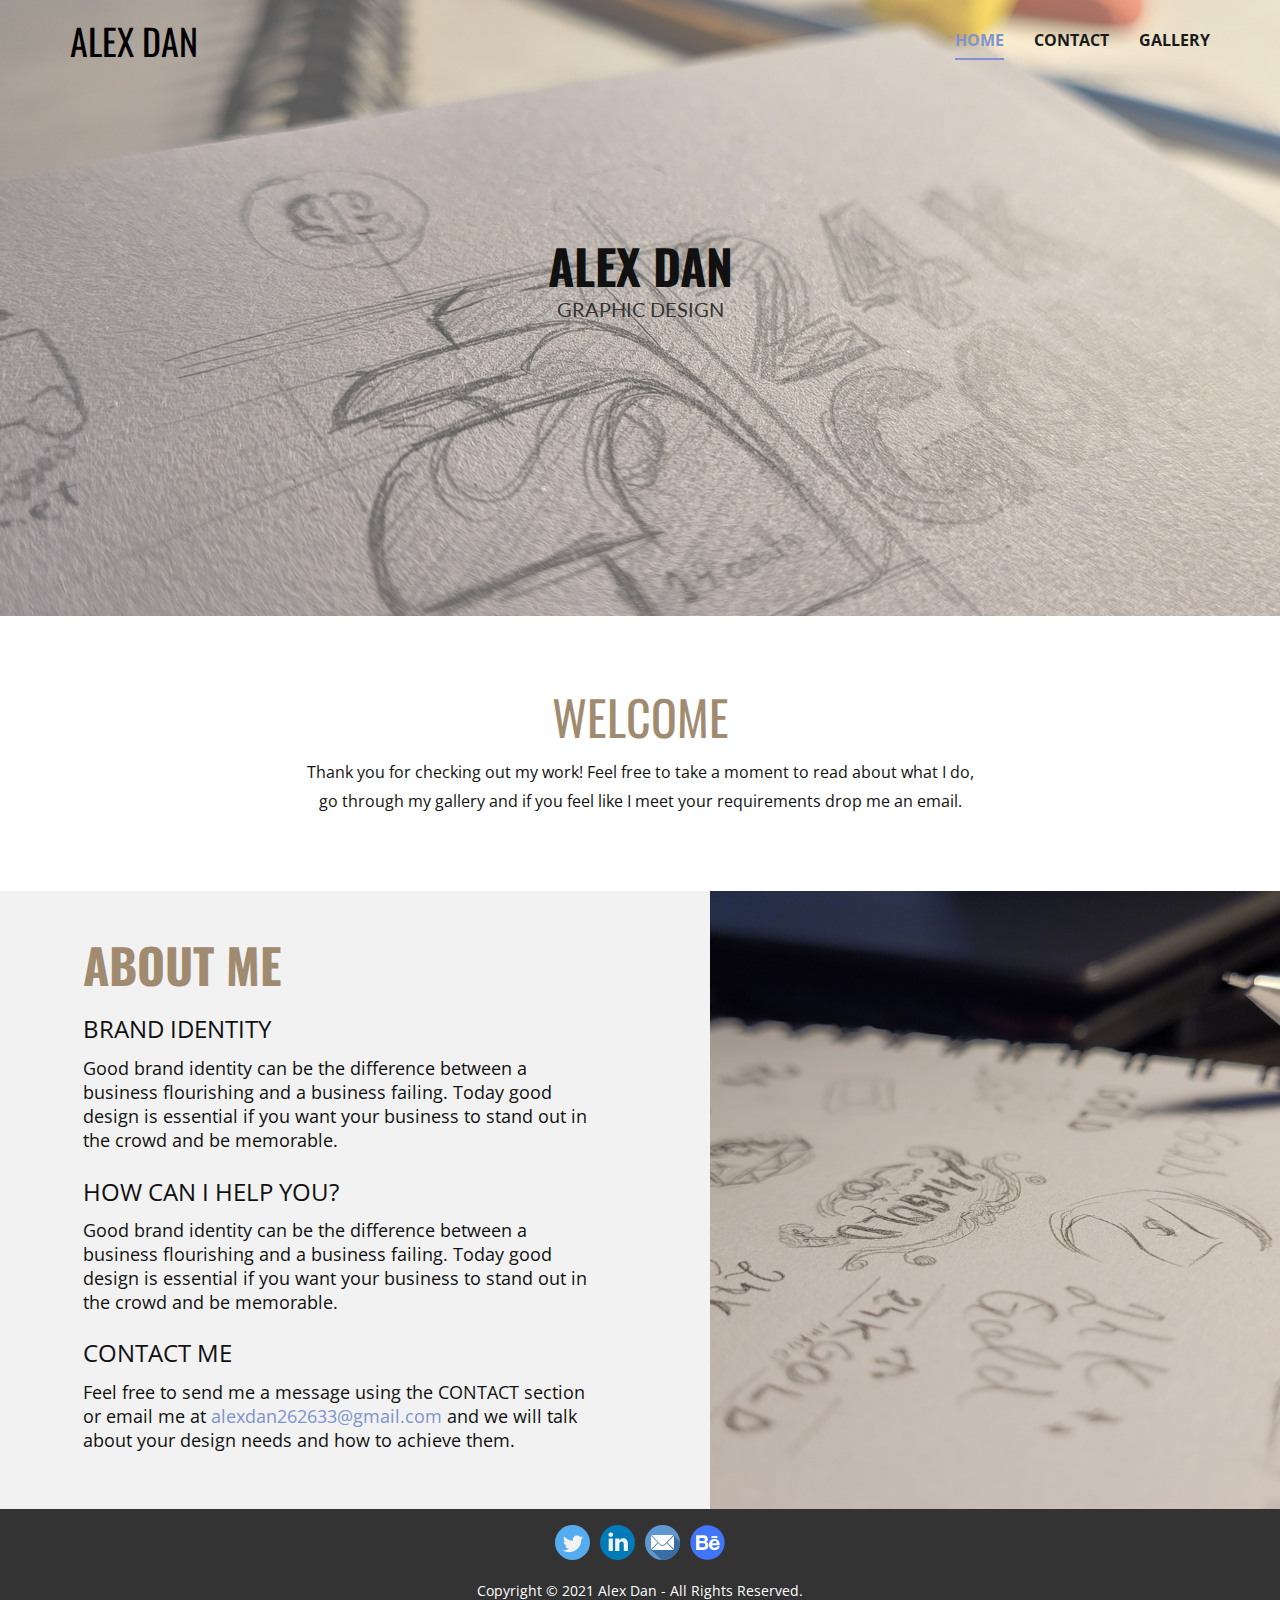
<file: index.html>
<!DOCTYPE html>
<html style="font-size: 16px;" lang="en">
  <head>
    <meta name="viewport" content="width=device-width, initial-scale=1.0">
    <meta charset="utf-8">
    <meta name="keywords" content="Sign up and get fresh loot for popular games plus more, Our Story, Innovation in the gameindustry, Sign up and get fresh loot for popular games plus more, Game Gadgets, Download games and play free games every month.">
    <meta name="description" content="">
    <meta name="page_type" content="np-template-header-footer-from-plugin">
    <title>Alex Dan - Home</title>
    <link rel="stylesheet" href="nicepage.css" media="screen">
<link rel="stylesheet" href="Alex-Dan---Home.css" media="screen">
    <script class="u-script" type="text/javascript" src="jquery.js" defer=""></script>
    <script class="u-script" type="text/javascript" src="nicepage.js" defer=""></script>
    <meta name="generator" content="Nicepage 3.28.0, nicepage.com">
    <link rel="icon" href="images/favicon1.png">
    <link id="u-theme-google-font" rel="stylesheet" href="https://fonts.googleapis.com/css?family=Roboto:100,100i,300,300i,400,400i,500,500i,700,700i,900,900i|Open+Sans:300,300i,400,400i,600,600i,700,700i,800,800i">
    <link id="u-page-google-font" rel="stylesheet" href="https://fonts.googleapis.com/css?family=Oswald:200,300,400,500,600,700|Lato:100,100i,300,300i,400,400i,700,700i,900,900i">
    
    
    
    
    <script type="application/ld+json">{
		"@context": "http://schema.org",
		"@type": "Organization",
		"name": "Alex Dan - graphic design",
		"sameAs": [
				"https://twitter.com/alexdan26263",
				"https://www.linkedin.com/in/dan-alex-ba778b223/",
				"mailto:alexdan262633@gmail.com",
				"https://www.behance.net/alexdan26263"
		]
}</script>
    <meta name="theme-color" content="#7f93d0">
    <meta name="twitter:site" content="@">
    <meta name="twitter:card" content="summary_large_image">
    <meta name="twitter:title" content="Alex Dan - Home">
    <meta name="twitter:description" content="Alex Dan - graphic design">
    <meta property="og:title" content="Alex Dan - Home">
    <meta property="og:description" content="">
    <meta property="og:type" content="website">
  </head>
  <body data-home-page="Alex-Dan---Home.html" data-home-page-title="Alex Dan - Home" class="u-body u-overlap"><header class="u-clearfix u-header u-header" id="sec-d471"><div class="u-clearfix u-sheet u-sheet-1">
        <nav class="u-menu u-menu-dropdown u-offcanvas u-menu-1">
          <div class="menu-collapse" style="font-size: 1rem; letter-spacing: 0px; font-weight: 700; text-transform: uppercase;">
            <a class="u-button-style u-custom-active-border-color u-custom-border u-custom-border-color u-custom-borders u-custom-hover-border-color u-custom-left-right-menu-spacing u-custom-padding-bottom u-custom-text-color u-custom-text-hover-color u-custom-top-bottom-menu-spacing u-nav-link u-text-active-palette-1-base u-text-hover-palette-2-base" href="#">
              <svg><use xmlns:xlink="http://www.w3.org/1999/xlink" xlink:href="#menu-hamburger"></use></svg>
              <svg version="1.1" xmlns="http://www.w3.org/2000/svg" xmlns:xlink="http://www.w3.org/1999/xlink"><defs><symbol id="menu-hamburger" viewBox="0 0 16 16" style="width: 16px; height: 16px;"><rect y="1" width="16" height="2"></rect><rect y="7" width="16" height="2"></rect><rect y="13" width="16" height="2"></rect>
</symbol>
</defs></svg>
            </a>
          </div>
          <div class="u-custom-menu u-nav-container">
            <ul class="u-nav u-spacing-30 u-unstyled u-nav-1"><li class="u-nav-item"><a class="u-border-2 u-border-active-palette-1-base u-border-hover-palette-1-base u-border-no-left u-border-no-right u-border-no-top u-button-style u-nav-link u-text-active-palette-1-base u-text-grey-90 u-text-hover-grey-90" href="Alex-Dan---Home.html" style="padding: 10px 0px;">Home</a>
</li><li class="u-nav-item"><a class="u-border-2 u-border-active-palette-1-base u-border-hover-palette-1-base u-border-no-left u-border-no-right u-border-no-top u-button-style u-nav-link u-text-active-palette-1-base u-text-grey-90 u-text-hover-grey-90" href="Alex-Dan---Contact.html" style="padding: 10px 0px;">Contact</a>
</li><li class="u-nav-item"><a class="u-border-2 u-border-active-palette-1-base u-border-hover-palette-1-base u-border-no-left u-border-no-right u-border-no-top u-button-style u-nav-link u-text-active-palette-1-base u-text-grey-90 u-text-hover-grey-90" href="Alex-Dan---Gallery.html" style="padding: 10px 0px;">Gallery</a>
</li></ul>
          </div>
          <div class="u-custom-menu u-nav-container-collapse">
            <div class="u-black u-container-style u-inner-container-layout u-opacity u-opacity-95 u-sidenav">
              <div class="u-inner-container-layout u-sidenav-overflow">
                <div class="u-menu-close"></div>
                <ul class="u-align-center u-nav u-popupmenu-items u-unstyled u-nav-2"><li class="u-nav-item"><a class="u-button-style u-nav-link" href="Alex-Dan---Home.html" style="padding: 10px 0px;">Home</a>
</li><li class="u-nav-item"><a class="u-button-style u-nav-link" href="Alex-Dan---Contact.html" style="padding: 10px 0px;">Contact</a>
</li><li class="u-nav-item"><a class="u-button-style u-nav-link" href="Alex-Dan---Gallery.html" style="padding: 10px 0px;">Gallery</a>
</li></ul>
              </div>
            </div>
            <div class="u-black u-menu-overlay u-opacity u-opacity-70"></div>
          </div>
        </nav>
        <h1 class="u-align-left u-custom-font u-font-oswald u-text u-text-black u-text-1">ALEX DAN</h1>
      </div></header>
    <section class="u-align-center u-clearfix u-image u-section-1" id="carousel_bad5" data-image-width="1600" data-image-height="900">
      <div class="u-clearfix u-sheet u-sheet-1">
        <h1 class="u-custom-font u-font-oswald u-text u-text-1">ALEX DAN</h1>
        <p class="u-custom-font u-font-lato u-text u-text-grey-80 u-text-2">GRAPHIC DESIGN</p>
      </div>
    </section>
    <section class="u-align-center u-clearfix u-section-2" id="sec-2d4b">
      <div class="u-clearfix u-sheet u-valign-middle u-sheet-1">
        <h1 class="u-custom-font u-font-oswald u-text u-text-custom-color-2 u-text-default u-text-1">WELCOME</h1>
        <p class="u-text u-text-2"> Thank you for checking out my work! Feel free to take a moment to 
read about what I do, go through my gallery and if you feel like I meet 
your requirements drop me an email.</p>
      </div>
    </section>
    <section class="u-clearfix u-grey-5 u-section-3" id="sec-bcc5">
      <div class="u-clearfix u-expanded-width u-gutter-10 u-layout-wrap u-layout-wrap-1">
        <div class="u-layout" style="">
          <div class="u-layout-row" style="">
            <div class="u-container-style u-layout-cell u-left-cell u-size-33 u-size-xs-60 u-layout-cell-1" src="">
              <div class="u-container-layout u-container-layout-1">
                <h1 class="u-custom-font u-font-oswald u-text u-text-custom-color-2 u-text-1">ABOUT ME</h1>
                <p class="u-text u-text-2">
                  <span style="font-weight: 400;">BRAND IDENTITY</span>
                  <br>
                </p>
                <p class="u-text u-text-3">
                  <span style="font-weight: 400; font-size: 1.125rem;">Good brand identity can be the difference between a business flourishing and a business failing. Today good design is essential if you want your business to stand out in the crowd and be memorable.</span>
                  <br>
                </p>
                <p class="u-text u-text-4">
                  <span style="font-weight: 400;">HOW CAN I HELP YOU?</span>
                  <br>
                </p>
                <p class="u-text u-text-5">
                  <span style="font-weight: 400; font-size: 1.125rem;">Good brand identity can be the difference between a business flourishing and a business failing. Today good design is essential if you want your business to stand out in the crowd and be memorable.</span>
                  <br>
                </p>
                <p class="u-text u-text-6">
                  <span style="font-weight: 400;">CONTACT ME</span>
                  <br>
                </p>
                <p class="u-text u-text-7">
                  <span style="font-weight: 400; font-size: 1.125rem;"></span>
                  <span style="font-size: 1.125rem;">Feel free to send me a message using the CONTACT section or email me at <a class="c1-2u c1-2v c1-2x c1-2y c1-2z c1-36 c1-38 c1-3u c1-3v c1-3w c1-8h c1-af c1-b u-active-none u-border-none u-btn u-button-style u-hover-none u-none u-text-palette-1-base x-el x-el-a u-btn-1" href="mailto:alexdan262633@gmail.com" target="_blank">alexdan262633@gmail.com</a> and we will talk about your design needs and how to achieve them.
                  </span>
                  <br>
                </p>
              </div>
            </div>
            <div class="u-align-center u-container-style u-image u-layout-cell u-right-cell u-size-27 u-size-xs-60 u-image-1" src="" data-image-width="4032" data-image-height="2268">
              <div class="u-container-layout u-valign-middle u-container-layout-2" src=""></div>
            </div>
          </div>
        </div>
      </div>
    </section>
    
    
    <footer class="u-align-center u-clearfix u-footer u-grey-80 u-footer" id="sec-b163"><div class="u-clearfix u-sheet u-sheet-1">
        <div class="u-social-icons u-spacing-10 u-social-icons-1">
          <a class="u-social-url" title="twitter" target="_blank" href="https://twitter.com/alexdan26263"><span class="u-icon u-social-facebook u-social-icon u-icon-1"><svg class="u-svg-link" preserveAspectRatio="xMidYMin slice" viewBox="0 0 112.197 112.197" style=""><use xmlns:xlink="http://www.w3.org/1999/xlink" xlink:href="#svg-38ad"></use></svg><svg class="u-svg-content" viewBox="0 0 112.197 112.197" x="0px" y="0px" id="svg-38ad" style="enable-background:new 0 0 112.197 112.197;"><g><circle style="fill:#55ACEE;" cx="56.099" cy="56.098" r="56.098"></circle><g><path style="fill:#F1F2F2;" d="M90.461,40.316c-2.404,1.066-4.99,1.787-7.702,2.109c2.769-1.659,4.894-4.284,5.897-7.417    c-2.591,1.537-5.462,2.652-8.515,3.253c-2.446-2.605-5.931-4.233-9.79-4.233c-7.404,0-13.409,6.005-13.409,13.409    c0,1.051,0.119,2.074,0.349,3.056c-11.144-0.559-21.025-5.897-27.639-14.012c-1.154,1.98-1.816,4.285-1.816,6.742    c0,4.651,2.369,8.757,5.965,11.161c-2.197-0.069-4.266-0.672-6.073-1.679c-0.001,0.057-0.001,0.114-0.001,0.17    c0,6.497,4.624,11.916,10.757,13.147c-1.124,0.308-2.311,0.471-3.532,0.471c-0.866,0-1.705-0.083-2.523-0.239    c1.706,5.326,6.657,9.203,12.526,9.312c-4.59,3.597-10.371,5.74-16.655,5.74c-1.08,0-2.15-0.063-3.197-0.188    c5.931,3.806,12.981,6.025,20.553,6.025c24.664,0,38.152-20.432,38.152-38.153c0-0.581-0.013-1.16-0.039-1.734    C86.391,45.366,88.664,43.005,90.461,40.316L90.461,40.316z"></path>
</g>
</g></svg></span>
          </a>
          <a class="u-social-url" title="linkedin" target="_blank" href="https://www.linkedin.com/in/dan-alex-ba778b223/"><span class="u-icon u-social-icon u-social-twitter u-icon-2"><svg class="u-svg-link" preserveAspectRatio="xMidYMin slice" viewBox="0 0 112.196 112.196" style=""><use xmlns:xlink="http://www.w3.org/1999/xlink" xlink:href="#svg-9666"></use></svg><svg class="u-svg-content" viewBox="0 0 112.196 112.196" x="0px" y="0px" id="svg-9666" style="enable-background:new 0 0 112.196 112.196;"><g><circle style="fill:#007AB9;" cx="56.098" cy="56.097" r="56.098"></circle><g><path style="fill:#F1F2F2;" d="M89.616,60.611v23.128H76.207V62.161c0-5.418-1.936-9.118-6.791-9.118    c-3.705,0-5.906,2.491-6.878,4.903c-0.353,0.862-0.444,2.059-0.444,3.268v22.524H48.684c0,0,0.18-36.546,0-40.329h13.411v5.715    c-0.027,0.045-0.065,0.089-0.089,0.132h0.089v-0.132c1.782-2.742,4.96-6.662,12.085-6.662    C83.002,42.462,89.616,48.226,89.616,60.611L89.616,60.611z M34.656,23.969c-4.587,0-7.588,3.011-7.588,6.967    c0,3.872,2.914,6.97,7.412,6.97h0.087c4.677,0,7.585-3.098,7.585-6.97C42.063,26.98,39.244,23.969,34.656,23.969L34.656,23.969z     M27.865,83.739H41.27V43.409H27.865V83.739z"></path>
</g>
</g></svg></span>
          </a>
          <a class="u-social-url" title="mail" target="_blank" href="mailto:alexdan262633@gmail.com"><span class="u-icon u-social-icon u-social-instagram u-icon-3"><svg class="u-svg-link" preserveAspectRatio="xMidYMin slice" viewBox="0 0 512 512" style=""><use xmlns:xlink="http://www.w3.org/1999/xlink" xlink:href="#svg-c873"></use></svg><svg class="u-svg-content" viewBox="0 0 512 512" x="0px" y="0px" id="svg-c873" style="enable-background:new 0 0 512 512;"><circle style="fill:#5F98D1;" cx="256" cy="256" r="256"></circle><path style="fill:#3A6DA1;" d="M415.813,147.466H95.558l116.019,120.806l33.48,33.9c-18.216-4.164-19.343-6.759-27.415-13.349  c-4.234-3.457-12.414-12.852-24.838-25.54C154.023,223.682,88.217,156.484,88.217,156.484v198.822l8.265,8.265l-0.925,0.963  L242.68,511.657c4.412,0.226,8.852,0.343,13.32,0.343c141.385,0,256-114.615,256-256c0-4.246-0.11-8.466-0.313-12.661  L415.813,147.466z"></path><g><polygon style="fill:#FFFFFF;" points="88.217,156.484 88.217,355.306 185.175,255.493  "></polygon><polygon style="fill:#FFFFFF;" points="423.783,156.484 423.783,355.306 327.307,255.895  "></polygon><path style="fill:#FFFFFF;" d="M95.558,147.466h320.255L289.948,278.524c-8.958,9.327-21.331,14.599-34.262,14.599   s-25.304-5.272-34.262-14.599L95.558,147.466z"></path><path style="fill:#FFFFFF;" d="M297.209,285.496c-10.799,11.244-25.933,17.694-41.523,17.694c-15.589,0-30.724-6.448-41.522-17.693   l-21.349-22.23L95.558,364.534h320.255l-97.256-101.267L297.209,285.496z"></path>
</g></svg></span>
          </a>
          <a class="u-social-url" target="_blank" title="Behance" href="https://www.behance.net/alexdan26263"><span class="u-icon u-social-behance u-social-icon u-icon-4"><svg class="u-svg-link" preserveAspectRatio="xMidYMin slice" viewBox="0 0 112 112" style=""><use xmlns:xlink="http://www.w3.org/1999/xlink" xlink:href="#svg-8286"></use></svg><svg class="u-svg-content" viewBox="0 0 112 112" x="0" y="0" id="svg-8286"><circle fill="currentColor" cx="56.1" cy="56.1" r="55"></circle><rect x="68.5" y="35.7" fill="#FFFFFF" width="19.2" height="5.8"></rect><path fill="#FFFFFF" d="M50.1,54.1c0,0,7.1-0.5,7.1-8.8S51.4,32.9,44,32.9H19.7v46.7H44c0,0,14.8,0.5,14.8-13.8
	C58.8,65.8,59.4,54.2,50.1,54.1z M30.4,41.2H44c0,0,3.3,0,3.3,4.8s-2,5.5-4.2,5.5H30.4V41.2z M43.3,71.2h-13V58.7H44c0,0,5,0,5,6.4
	C48.9,70.6,45.2,71.2,43.3,71.2z"></path><path fill="#FFFFFF" d="M78.5,44.8c-17.9,0-17.9,17.8-17.9,17.9c0,0-1.2,17.8,17.8,17.8c0,0,16,1,16-12.4h-8.1c0,0,0.2,5-7.5,5
	c0,0-8.1,0.6-8.1-8h24.2C94.8,65.1,97.4,44.8,78.5,44.8z M70.6,58.7c0,0,1-7.2,8.1-7.2c7.1,0,7.1,7.2,7.2,7.2H70.6z"></path></svg></span>
          </a>
        </div>
        <p class="u-small-text u-text u-text-variant u-text-1"> Copyright © 2021 Alex Dan - All Rights Reserved.</p>
      </div></footer><span style="height: 64px; width: 64px; margin-left: 0px; margin-right: auto; margin-top: 0px; background-image: none; right: 20px; bottom: 20px" class="u-back-to-top u-custom-color-2 u-icon u-icon-circle u-opacity u-opacity-85 u-spacing-15" data-href="#">
        <svg class="u-svg-link" preserveAspectRatio="xMidYMin slice" viewBox="0 0 551.13 551.13"><use xmlns:xlink="http://www.w3.org/1999/xlink" xlink:href="#svg-1d98"></use></svg>
        <svg class="u-svg-content" enable-background="new 0 0 551.13 551.13" viewBox="0 0 551.13 551.13" xmlns="http://www.w3.org/2000/svg" id="svg-1d98" data-color="rgb(255, 255, 255)"><path d="m275.565 189.451 223.897 223.897h51.668l-275.565-275.565-275.565 275.565h51.668z"></path></svg>
    </span>
  </body>
</html>
</file>
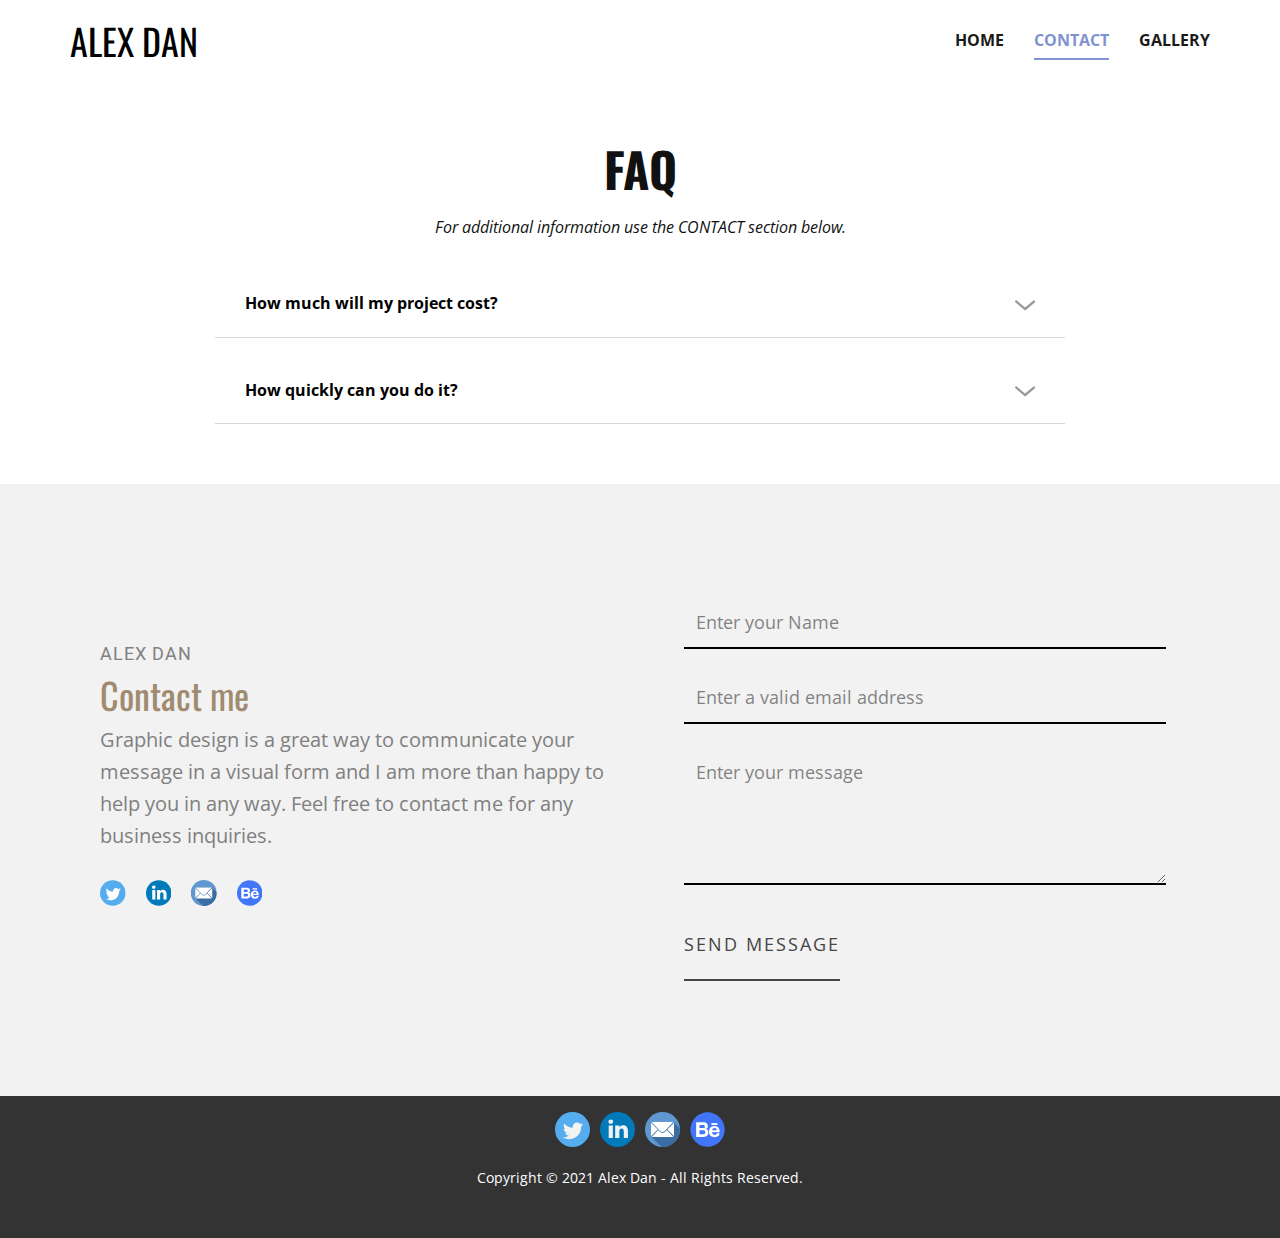
<file: Alex-Dan---Contact.html>
<!DOCTYPE html>
<html style="font-size: 16px;" lang="en">
  <head>
    <meta name="viewport" content="width=device-width, initial-scale=1.0">
    <meta charset="utf-8">
    <meta name="keywords" content="ALEX DAN, faq, Contact me">
    <meta name="description" content="">
    <meta name="page_type" content="np-template-header-footer-from-plugin">
    <title>Alex Dan - Contact</title>
    <link rel="stylesheet" href="nicepage.css" media="screen">
<link rel="stylesheet" href="Alex-Dan---Contact.css" media="screen">
    <script class="u-script" type="text/javascript" src="jquery.js" defer=""></script>
    <script class="u-script" type="text/javascript" src="nicepage.js" defer=""></script>
    <meta name="generator" content="Nicepage 3.28.0, nicepage.com">
    <link rel="icon" href="images/favicon1.png">
    <link id="u-theme-google-font" rel="stylesheet" href="https://fonts.googleapis.com/css?family=Roboto:100,100i,300,300i,400,400i,500,500i,700,700i,900,900i|Open+Sans:300,300i,400,400i,600,600i,700,700i,800,800i">
    <link id="u-page-google-font" rel="stylesheet" href="https://fonts.googleapis.com/css?family=Oswald:200,300,400,500,600,700">
    
    
    
    <script type="application/ld+json">{
		"@context": "http://schema.org",
		"@type": "Organization",
		"name": "Alex Dan - graphic design",
		"sameAs": [
				"https://twitter.com/alexdan26263",
				"https://www.linkedin.com/in/dan-alex-ba778b223/",
				"mailto:alexdan262633@gmail.com",
				"https://www.behance.net/alexdan26263"
		]
}</script>
    <meta name="theme-color" content="#7f93d0">
    <meta name="twitter:site" content="@">
    <meta name="twitter:card" content="summary_large_image">
    <meta name="twitter:title" content="Alex Dan - Contact">
    <meta name="twitter:description" content="Alex Dan - graphic design">
    <meta property="og:title" content="Alex Dan - Contact">
    <meta property="og:description" content="">
    <meta property="og:type" content="website">
  </head>
  <body class="u-body"><header class="u-clearfix u-header u-header" id="sec-d471"><div class="u-clearfix u-sheet u-sheet-1">
        <nav class="u-menu u-menu-dropdown u-offcanvas u-menu-1">
          <div class="menu-collapse" style="font-size: 1rem; letter-spacing: 0px; font-weight: 700; text-transform: uppercase;">
            <a class="u-button-style u-custom-active-border-color u-custom-border u-custom-border-color u-custom-borders u-custom-hover-border-color u-custom-left-right-menu-spacing u-custom-padding-bottom u-custom-text-color u-custom-text-hover-color u-custom-top-bottom-menu-spacing u-nav-link u-text-active-palette-1-base u-text-hover-palette-2-base" href="#">
              <svg><use xmlns:xlink="http://www.w3.org/1999/xlink" xlink:href="#menu-hamburger"></use></svg>
              <svg version="1.1" xmlns="http://www.w3.org/2000/svg" xmlns:xlink="http://www.w3.org/1999/xlink"><defs><symbol id="menu-hamburger" viewBox="0 0 16 16" style="width: 16px; height: 16px;"><rect y="1" width="16" height="2"></rect><rect y="7" width="16" height="2"></rect><rect y="13" width="16" height="2"></rect>
</symbol>
</defs></svg>
            </a>
          </div>
          <div class="u-custom-menu u-nav-container">
            <ul class="u-nav u-spacing-30 u-unstyled u-nav-1"><li class="u-nav-item"><a class="u-border-2 u-border-active-palette-1-base u-border-hover-palette-1-base u-border-no-left u-border-no-right u-border-no-top u-button-style u-nav-link u-text-active-palette-1-base u-text-grey-90 u-text-hover-grey-90" href="Alex-Dan---Home.html" style="padding: 10px 0px;">Home</a>
</li><li class="u-nav-item"><a class="u-border-2 u-border-active-palette-1-base u-border-hover-palette-1-base u-border-no-left u-border-no-right u-border-no-top u-button-style u-nav-link u-text-active-palette-1-base u-text-grey-90 u-text-hover-grey-90" href="Alex-Dan---Contact.html" style="padding: 10px 0px;">Contact</a>
</li><li class="u-nav-item"><a class="u-border-2 u-border-active-palette-1-base u-border-hover-palette-1-base u-border-no-left u-border-no-right u-border-no-top u-button-style u-nav-link u-text-active-palette-1-base u-text-grey-90 u-text-hover-grey-90" href="Alex-Dan---Gallery.html" style="padding: 10px 0px;">Gallery</a>
</li></ul>
          </div>
          <div class="u-custom-menu u-nav-container-collapse">
            <div class="u-black u-container-style u-inner-container-layout u-opacity u-opacity-95 u-sidenav">
              <div class="u-inner-container-layout u-sidenav-overflow">
                <div class="u-menu-close"></div>
                <ul class="u-align-center u-nav u-popupmenu-items u-unstyled u-nav-2"><li class="u-nav-item"><a class="u-button-style u-nav-link" href="Alex-Dan---Home.html" style="padding: 10px 0px;">Home</a>
</li><li class="u-nav-item"><a class="u-button-style u-nav-link" href="Alex-Dan---Contact.html" style="padding: 10px 0px;">Contact</a>
</li><li class="u-nav-item"><a class="u-button-style u-nav-link" href="Alex-Dan---Gallery.html" style="padding: 10px 0px;">Gallery</a>
</li></ul>
              </div>
            </div>
            <div class="u-black u-menu-overlay u-opacity u-opacity-70"></div>
          </div>
        </nav>
        <h1 class="u-align-left u-custom-font u-font-oswald u-text u-text-black u-text-1">ALEX DAN</h1>
      </div></header>
    <section class="u-align-center u-clearfix u-section-1" id="sec-f1f9">
      <div class="u-clearfix u-sheet u-valign-middle u-sheet-1">
        <h2 class="u-custom-font u-font-oswald u-text u-text-default u-text-1">faq</h2>
        <p class="u-text u-text-2"> For additional information use the CONTACT section below.</p>
        <div class="u-accordion u-collapsed-by-default u-faq u-spacing-20 u-accordion-1">
          <div class="u-accordion-item">
            <a class="u-accordion-link u-border-1 u-border-active-grey-75 u-border-grey-15 u-border-hover-grey-75 u-border-no-left u-border-no-right u-border-no-top u-button-style u-text-black u-accordion-link-1" id="link-accordion-6327" aria-controls="accordion-6327" aria-selected="false">
              <span class="u-accordion-link-text">How much will my project cost?</span><span class="u-accordion-link-icon u-icon u-text-black u-icon-1"><svg class="u-svg-link" preserveAspectRatio="xMidYMin slice" viewBox="0 0 16 16" style=""><use xmlns:xlink="http://www.w3.org/1999/xlink" xlink:href="#svg-8021"></use></svg><svg class="u-svg-content" viewBox="0 0 16 16" x="0px" y="0px" id="svg-8021" style=""><path d="M8,10.7L1.6,5.3c-0.4-0.4-1-0.4-1.3,0c-0.4,0.4-0.4,0.9,0,1.3l7.2,6.1c0.1,0.1,0.4,0.2,0.6,0.2s0.4-0.1,0.6-0.2l7.1-6
	c0.4-0.4,0.4-0.9,0-1.3c-0.4-0.4-1-0.4-1.3,0L8,10.7z"></path></svg></span>
            </a>
            <div class="u-accordion-pane u-container-style u-accordion-pane-1" id="accordion-6327" aria-labelledby="link-accordion-6327">
              <div class="u-container-layout u-container-layout-1">
                <div class="fr-view u-clearfix u-rich-text u-text">
                  <p>Depending on the project I will give an estimate hour rate or a total project price. Prices vary based on the project and additional fees can occur. </p>
                </div>
              </div>
            </div>
          </div>
          <div class="u-accordion-item">
            <a class="u-accordion-link u-border-1 u-border-active-grey-75 u-border-grey-15 u-border-hover-grey-75 u-border-no-left u-border-no-right u-border-no-top u-button-style u-text-black u-accordion-link-2" id="link-accordion-4aab" aria-controls="accordion-4aab" aria-selected="false">
              <span class="u-accordion-link-text">How quickly can you do it?</span><span class="u-accordion-link-icon u-icon u-text-black u-icon-2"><svg class="u-svg-link" preserveAspectRatio="xMidYMin slice" viewBox="0 0 16 16" style=""><use xmlns:xlink="http://www.w3.org/1999/xlink" xlink:href="#svg-3470"></use></svg><svg class="u-svg-content" viewBox="0 0 16 16" x="0px" y="0px" id="svg-3470" style=""><path d="M8,10.7L1.6,5.3c-0.4-0.4-1-0.4-1.3,0c-0.4,0.4-0.4,0.9,0,1.3l7.2,6.1c0.1,0.1,0.4,0.2,0.6,0.2s0.4-0.1,0.6-0.2l7.1-6
	c0.4-0.4,0.4-0.9,0-1.3c-0.4-0.4-1-0.4-1.3,0L8,10.7z"></path></svg></span>
            </a>
            <div class="u-accordion-pane u-container-style u-accordion-pane-2" id="accordion-4aab" aria-labelledby="link-accordion-4aab">
              <div class="u-container-layout u-container-layout-2">
                <div class="fr-view u-clearfix u-rich-text u-text">
                  <p>Graphic design work can take a long time to be finished but for an additional fee it is possible that I will accept a rush request.</p>
                </div>
              </div>
            </div>
          </div>
        </div>
      </div>
    </section>
    <section class="u-align-center u-clearfix u-grey-5 u-section-2" id="sec-328c">
      <div class="u-clearfix u-sheet u-valign-middle u-sheet-1">
        <div class="u-clearfix u-expanded-width u-layout-wrap u-layout-wrap-1">
          <div class="u-gutter-0 u-layout">
            <div class="u-layout-row">
              <div class="u-align-left u-container-style u-layout-cell u-left-cell u-size-30 u-layout-cell-1">
                <div class="u-container-layout u-container-layout-1">
                  <h6 class="u-text u-text-grey-50 u-text-1">ALEX DAN</h6>
                  <h2 class="u-custom-font u-font-oswald u-text u-text-custom-color-2 u-text-2">Contact me</h2>
                  <p class="u-text u-text-grey-50 u-text-3"> Graphic design is a great way to communicate your message in a 
visual form and I am more than happy to help you in any way. Feel free 
to contact me for any business inquiries.&nbsp;</p>
                  <div class="u-social-icons u-spacing-20 u-social-icons-1">
                    <a class="u-social-url" target="_blank" title="Twitter" href="https://twitter.com/alexdan26263"><span class="u-icon u-social-icon u-social-twitter u-icon-1"><svg class="u-svg-link" preserveAspectRatio="xMidYMin slice" viewBox="0 0 112 112" style=""><use xmlns:xlink="http://www.w3.org/1999/xlink" xlink:href="#svg-8395"></use></svg><svg class="u-svg-content" viewBox="0 0 112 112" x="0" y="0" id="svg-8395"><circle fill="currentColor" class="st0" cx="56.1" cy="56.1" r="55"></circle><path fill="#FFFFFF" d="M83.8,47.3c0,0.6,0,1.2,0,1.7c0,17.7-13.5,38.2-38.2,38.2C38,87.2,31,85,25,81.2c1,0.1,2.1,0.2,3.2,0.2
            c6.3,0,12.1-2.1,16.7-5.7c-5.9-0.1-10.8-4-12.5-9.3c0.8,0.2,1.7,0.2,2.5,0.2c1.2,0,2.4-0.2,3.5-0.5c-6.1-1.2-10.8-6.7-10.8-13.1
            c0-0.1,0-0.1,0-0.2c1.8,1,3.9,1.6,6.1,1.7c-3.6-2.4-6-6.5-6-11.2c0-2.5,0.7-4.8,1.8-6.7c6.6,8.1,16.5,13.5,27.6,14
            c-0.2-1-0.3-2-0.3-3.1c0-7.4,6-13.4,13.4-13.4c3.9,0,7.3,1.6,9.8,4.2c3.1-0.6,5.9-1.7,8.5-3.3c-1,3.1-3.1,5.8-5.9,7.4
            c2.7-0.3,5.3-1,7.7-2.1C88.7,43,86.4,45.4,83.8,47.3z"></path></svg></span>
                    </a>
                    <a class="u-social-url" target="_blank" title="linkedin" href="https://www.linkedin.com/in/dan-alex-ba778b223/"><span class="u-icon u-social-icon u-social-linkedin u-icon-2"><svg class="u-svg-link" preserveAspectRatio="xMidYMin slice" viewBox="0 0 112 112" style=""><use xmlns:xlink="http://www.w3.org/1999/xlink" xlink:href="#svg-1e73"></use></svg><svg class="u-svg-content" viewBox="0 0 112 112" x="0" y="0" id="svg-1e73"><circle fill="currentColor" cx="56.1" cy="56.1" r="55"></circle><path fill="#FFFFFF" d="M41.3,83.7H27.9V43.4h13.4V83.7z M34.6,37.9L34.6,37.9c-4.6,0-7.5-3.1-7.5-7c0-4,3-7,7.6-7s7.4,3,7.5,7
            C42.2,34.8,39.2,37.9,34.6,37.9z M89.6,83.7H76.2V62.2c0-5.4-1.9-9.1-6.8-9.1c-3.7,0-5.9,2.5-6.9,4.9c-0.4,0.9-0.4,2.1-0.4,3.3v22.5
            H48.7c0,0,0.2-36.5,0-40.3h13.4v5.7c1.8-2.7,5-6.7,12.1-6.7c8.8,0,15.4,5.8,15.4,18.1V83.7z"></path></svg></span>
                    </a>
                    <a class="u-social-url" target="_blank" title="Email" href="mailto:alexdan262633@gmail.com?subject=email"><span class="u-icon u-social-email u-social-icon u-icon-3"><svg class="u-svg-link" preserveAspectRatio="xMidYMin slice" viewBox="0 0 512 512" style=""><use xmlns:xlink="http://www.w3.org/1999/xlink" xlink:href="#svg-62ac"></use></svg><svg class="u-svg-content" viewBox="0 0 512 512" x="0px" y="0px" id="svg-62ac" style="enable-background:new 0 0 512 512;"><circle style="fill:#5F98D1;" cx="256" cy="256" r="256"></circle><path style="fill:#3A6DA1;" d="M415.813,147.466H95.558l116.019,120.806l33.48,33.9c-18.216-4.164-19.343-6.759-27.415-13.349  c-4.234-3.457-12.414-12.852-24.838-25.54C154.023,223.682,88.217,156.484,88.217,156.484v198.822l8.265,8.265l-0.925,0.963  L242.68,511.657c4.412,0.226,8.852,0.343,13.32,0.343c141.385,0,256-114.615,256-256c0-4.246-0.11-8.466-0.313-12.661  L415.813,147.466z"></path><g><polygon style="fill:#FFFFFF;" points="88.217,156.484 88.217,355.306 185.175,255.493  "></polygon><polygon style="fill:#FFFFFF;" points="423.783,156.484 423.783,355.306 327.307,255.895  "></polygon><path style="fill:#FFFFFF;" d="M95.558,147.466h320.255L289.948,278.524c-8.958,9.327-21.331,14.599-34.262,14.599   s-25.304-5.272-34.262-14.599L95.558,147.466z"></path><path style="fill:#FFFFFF;" d="M297.209,285.496c-10.799,11.244-25.933,17.694-41.523,17.694c-15.589,0-30.724-6.448-41.522-17.693   l-21.349-22.23L95.558,364.534h320.255l-97.256-101.267L297.209,285.496z"></path>
</g></svg></span>
                    </a>
                    <a class="u-social-url" target="_blank" title="Behance" href="https://www.behance.net/alexdan26263"><span class="u-icon u-social-behance u-social-icon u-icon-4"><svg class="u-svg-link" preserveAspectRatio="xMidYMin slice" viewBox="0 0 112 112" style=""><use xmlns:xlink="http://www.w3.org/1999/xlink" xlink:href="#svg-d5ea"></use></svg><svg class="u-svg-content" viewBox="0 0 112 112" x="0" y="0" id="svg-d5ea"><circle fill="currentColor" cx="56.1" cy="56.1" r="55"></circle><rect x="68.5" y="35.7" fill="#FFFFFF" width="19.2" height="5.8"></rect><path fill="#FFFFFF" d="M50.1,54.1c0,0,7.1-0.5,7.1-8.8S51.4,32.9,44,32.9H19.7v46.7H44c0,0,14.8,0.5,14.8-13.8
	C58.8,65.8,59.4,54.2,50.1,54.1z M30.4,41.2H44c0,0,3.3,0,3.3,4.8s-2,5.5-4.2,5.5H30.4V41.2z M43.3,71.2h-13V58.7H44c0,0,5,0,5,6.4
	C48.9,70.6,45.2,71.2,43.3,71.2z"></path><path fill="#FFFFFF" d="M78.5,44.8c-17.9,0-17.9,17.8-17.9,17.9c0,0-1.2,17.8,17.8,17.8c0,0,16,1,16-12.4h-8.1c0,0,0.2,5-7.5,5
	c0,0-8.1,0.6-8.1-8h24.2C94.8,65.1,97.4,44.8,78.5,44.8z M70.6,58.7c0,0,1-7.2,8.1-7.2c7.1,0,7.1,7.2,7.2,7.2H70.6z"></path></svg></span>
                    </a>
                  </div>
                </div>
              </div>
              <div class="u-align-left u-container-style u-layout-cell u-right-cell u-size-30 u-layout-cell-2">
                <div class="u-container-layout u-valign-top u-container-layout-2">
                  <div class="u-form u-form-1">
                    <form action="https://formspree.io/f/meqvwaoe" method="POST" class="u-clearfix u-form-spacing-24 u-form-vertical u-inner-form" style="padding: 24px;" source="custom" name="form">
                      <div class="u-form-group u-form-name">
                        <label for="name-3b9a" class="u-form-control-hidden u-label">Name</label>
                        <input type="text" placeholder="Enter your Name" id="name-3b9a" name="name" class="u-border-2 u-border-black u-border-no-left u-border-no-right u-border-no-top u-input u-input-rectangle u-input-1" required="">
                      </div>
                      <div class="u-form-email u-form-group">
                        <label for="email-3b9a" class="u-form-control-hidden u-label">Email</label>
                        <input type="email" placeholder="Enter a valid email address" id="email-3b9a" name="email" class="u-border-2 u-border-black u-border-no-left u-border-no-right u-border-no-top u-input u-input-rectangle u-input-2" required="">
                      </div>
                      <div class="u-form-group u-form-message">
                        <label for="message-3b9a" class="u-form-control-hidden u-label">Message</label>
                        <textarea placeholder="Enter your message" rows="4" cols="50" id="message-3b9a" name="message" class="u-border-2 u-border-black u-border-no-left u-border-no-right u-border-no-top u-input u-input-rectangle u-input-3" required=""></textarea>
                      </div>
                      <div class="u-align-left u-form-group u-form-submit">
                        <a href="#" class="u-border-2 u-border-grey-dark-1 u-btn u-btn-rectangle u-btn-submit u-button-style u-none u-btn-1">Send message</a>
                        <input type="submit" value="submit" class="u-form-control-hidden">
                      </div>
                      <div class="u-form-send-message u-form-send-success"> Thank you! Your message has been sent. </div>
                      <div class="u-form-send-error u-form-send-message"> Unable to send your message. Please fix errors then try again. </div>
                      <input type="hidden" value="" name="recaptchaResponse">
                    </form>
                  </div>
                </div>
              </div>
            </div>
          </div>
        </div>
      </div>
    </section>
    
    
    <footer class="u-align-center u-clearfix u-footer u-grey-80 u-footer" id="sec-b163"><div class="u-clearfix u-sheet u-sheet-1">
        <div class="u-social-icons u-spacing-10 u-social-icons-1">
          <a class="u-social-url" title="twitter" target="_blank" href="https://twitter.com/alexdan26263"><span class="u-icon u-social-facebook u-social-icon u-icon-1"><svg class="u-svg-link" preserveAspectRatio="xMidYMin slice" viewBox="0 0 112.197 112.197" style=""><use xmlns:xlink="http://www.w3.org/1999/xlink" xlink:href="#svg-38ad"></use></svg><svg class="u-svg-content" viewBox="0 0 112.197 112.197" x="0px" y="0px" id="svg-38ad" style="enable-background:new 0 0 112.197 112.197;"><g><circle style="fill:#55ACEE;" cx="56.099" cy="56.098" r="56.098"></circle><g><path style="fill:#F1F2F2;" d="M90.461,40.316c-2.404,1.066-4.99,1.787-7.702,2.109c2.769-1.659,4.894-4.284,5.897-7.417    c-2.591,1.537-5.462,2.652-8.515,3.253c-2.446-2.605-5.931-4.233-9.79-4.233c-7.404,0-13.409,6.005-13.409,13.409    c0,1.051,0.119,2.074,0.349,3.056c-11.144-0.559-21.025-5.897-27.639-14.012c-1.154,1.98-1.816,4.285-1.816,6.742    c0,4.651,2.369,8.757,5.965,11.161c-2.197-0.069-4.266-0.672-6.073-1.679c-0.001,0.057-0.001,0.114-0.001,0.17    c0,6.497,4.624,11.916,10.757,13.147c-1.124,0.308-2.311,0.471-3.532,0.471c-0.866,0-1.705-0.083-2.523-0.239    c1.706,5.326,6.657,9.203,12.526,9.312c-4.59,3.597-10.371,5.74-16.655,5.74c-1.08,0-2.15-0.063-3.197-0.188    c5.931,3.806,12.981,6.025,20.553,6.025c24.664,0,38.152-20.432,38.152-38.153c0-0.581-0.013-1.16-0.039-1.734    C86.391,45.366,88.664,43.005,90.461,40.316L90.461,40.316z"></path>
</g>
</g></svg></span>
          </a>
          <a class="u-social-url" title="linkedin" target="_blank" href="https://www.linkedin.com/in/dan-alex-ba778b223/"><span class="u-icon u-social-icon u-social-twitter u-icon-2"><svg class="u-svg-link" preserveAspectRatio="xMidYMin slice" viewBox="0 0 112.196 112.196" style=""><use xmlns:xlink="http://www.w3.org/1999/xlink" xlink:href="#svg-9666"></use></svg><svg class="u-svg-content" viewBox="0 0 112.196 112.196" x="0px" y="0px" id="svg-9666" style="enable-background:new 0 0 112.196 112.196;"><g><circle style="fill:#007AB9;" cx="56.098" cy="56.097" r="56.098"></circle><g><path style="fill:#F1F2F2;" d="M89.616,60.611v23.128H76.207V62.161c0-5.418-1.936-9.118-6.791-9.118    c-3.705,0-5.906,2.491-6.878,4.903c-0.353,0.862-0.444,2.059-0.444,3.268v22.524H48.684c0,0,0.18-36.546,0-40.329h13.411v5.715    c-0.027,0.045-0.065,0.089-0.089,0.132h0.089v-0.132c1.782-2.742,4.96-6.662,12.085-6.662    C83.002,42.462,89.616,48.226,89.616,60.611L89.616,60.611z M34.656,23.969c-4.587,0-7.588,3.011-7.588,6.967    c0,3.872,2.914,6.97,7.412,6.97h0.087c4.677,0,7.585-3.098,7.585-6.97C42.063,26.98,39.244,23.969,34.656,23.969L34.656,23.969z     M27.865,83.739H41.27V43.409H27.865V83.739z"></path>
</g>
</g></svg></span>
          </a>
          <a class="u-social-url" title="mail" target="_blank" href="mailto:alexdan262633@gmail.com"><span class="u-icon u-social-icon u-social-instagram u-icon-3"><svg class="u-svg-link" preserveAspectRatio="xMidYMin slice" viewBox="0 0 512 512" style=""><use xmlns:xlink="http://www.w3.org/1999/xlink" xlink:href="#svg-c873"></use></svg><svg class="u-svg-content" viewBox="0 0 512 512" x="0px" y="0px" id="svg-c873" style="enable-background:new 0 0 512 512;"><circle style="fill:#5F98D1;" cx="256" cy="256" r="256"></circle><path style="fill:#3A6DA1;" d="M415.813,147.466H95.558l116.019,120.806l33.48,33.9c-18.216-4.164-19.343-6.759-27.415-13.349  c-4.234-3.457-12.414-12.852-24.838-25.54C154.023,223.682,88.217,156.484,88.217,156.484v198.822l8.265,8.265l-0.925,0.963  L242.68,511.657c4.412,0.226,8.852,0.343,13.32,0.343c141.385,0,256-114.615,256-256c0-4.246-0.11-8.466-0.313-12.661  L415.813,147.466z"></path><g><polygon style="fill:#FFFFFF;" points="88.217,156.484 88.217,355.306 185.175,255.493  "></polygon><polygon style="fill:#FFFFFF;" points="423.783,156.484 423.783,355.306 327.307,255.895  "></polygon><path style="fill:#FFFFFF;" d="M95.558,147.466h320.255L289.948,278.524c-8.958,9.327-21.331,14.599-34.262,14.599   s-25.304-5.272-34.262-14.599L95.558,147.466z"></path><path style="fill:#FFFFFF;" d="M297.209,285.496c-10.799,11.244-25.933,17.694-41.523,17.694c-15.589,0-30.724-6.448-41.522-17.693   l-21.349-22.23L95.558,364.534h320.255l-97.256-101.267L297.209,285.496z"></path>
</g></svg></span>
          </a>
          <a class="u-social-url" target="_blank" title="Behance" href="https://www.behance.net/alexdan26263"><span class="u-icon u-social-behance u-social-icon u-icon-4"><svg class="u-svg-link" preserveAspectRatio="xMidYMin slice" viewBox="0 0 112 112" style=""><use xmlns:xlink="http://www.w3.org/1999/xlink" xlink:href="#svg-8286"></use></svg><svg class="u-svg-content" viewBox="0 0 112 112" x="0" y="0" id="svg-8286"><circle fill="currentColor" cx="56.1" cy="56.1" r="55"></circle><rect x="68.5" y="35.7" fill="#FFFFFF" width="19.2" height="5.8"></rect><path fill="#FFFFFF" d="M50.1,54.1c0,0,7.1-0.5,7.1-8.8S51.4,32.9,44,32.9H19.7v46.7H44c0,0,14.8,0.5,14.8-13.8
	C58.8,65.8,59.4,54.2,50.1,54.1z M30.4,41.2H44c0,0,3.3,0,3.3,4.8s-2,5.5-4.2,5.5H30.4V41.2z M43.3,71.2h-13V58.7H44c0,0,5,0,5,6.4
	C48.9,70.6,45.2,71.2,43.3,71.2z"></path><path fill="#FFFFFF" d="M78.5,44.8c-17.9,0-17.9,17.8-17.9,17.9c0,0-1.2,17.8,17.8,17.8c0,0,16,1,16-12.4h-8.1c0,0,0.2,5-7.5,5
	c0,0-8.1,0.6-8.1-8h24.2C94.8,65.1,97.4,44.8,78.5,44.8z M70.6,58.7c0,0,1-7.2,8.1-7.2c7.1,0,7.1,7.2,7.2,7.2H70.6z"></path></svg></span>
          </a>
        </div>
        <p class="u-small-text u-text u-text-variant u-text-1"> Copyright © 2021 Alex Dan - All Rights Reserved.</p>
      </div></footer><span style="height: 64px; width: 64px; margin-left: 0px; margin-right: auto; margin-top: 0px; background-image: none; right: 20px; bottom: 20px" class="u-back-to-top u-custom-color-2 u-icon u-icon-circle u-opacity u-opacity-85 u-spacing-15" data-href="#">
        <svg class="u-svg-link" preserveAspectRatio="xMidYMin slice" viewBox="0 0 551.13 551.13"><use xmlns:xlink="http://www.w3.org/1999/xlink" xlink:href="#svg-1d98"></use></svg>
        <svg class="u-svg-content" enable-background="new 0 0 551.13 551.13" viewBox="0 0 551.13 551.13" xmlns="http://www.w3.org/2000/svg" id="svg-1d98" data-color="rgb(255, 255, 255)"><path d="m275.565 189.451 223.897 223.897h51.668l-275.565-275.565-275.565 275.565h51.668z"></path></svg>
    </span>
  </body>
</html>
</file>
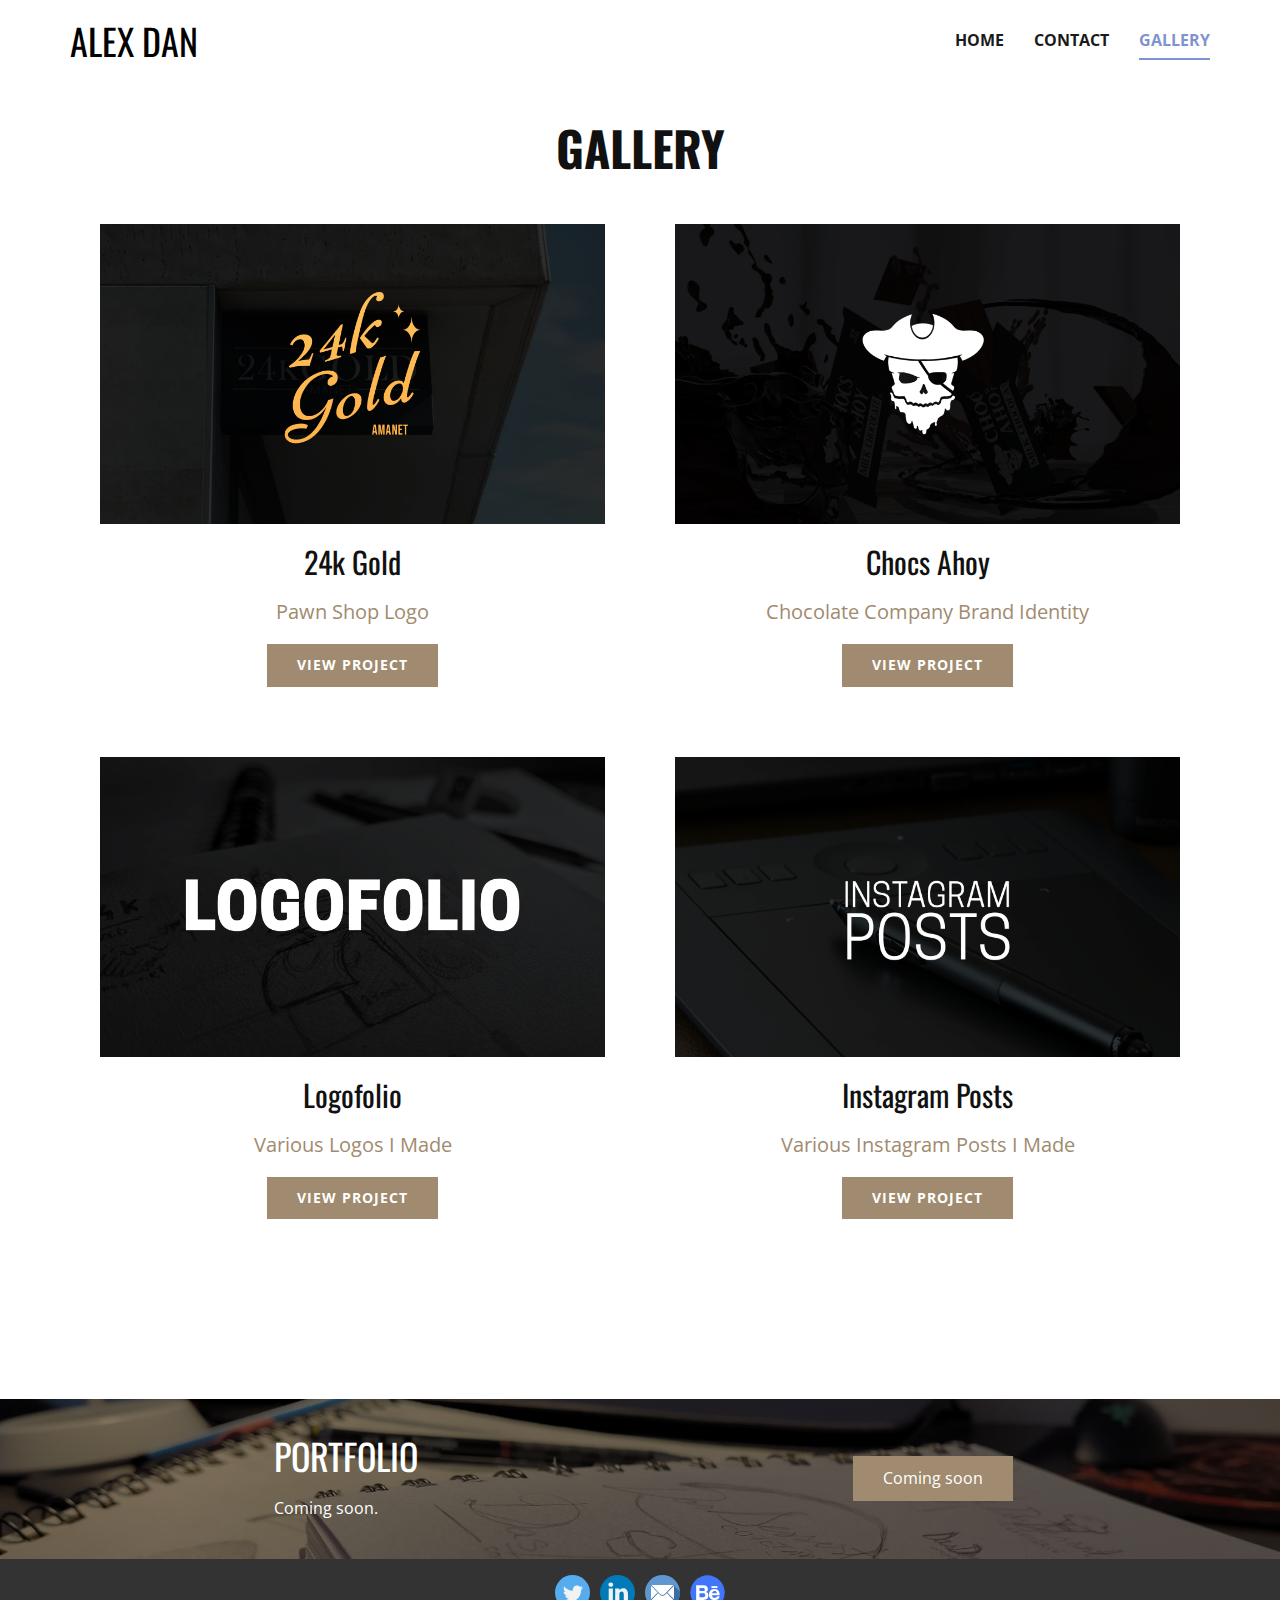
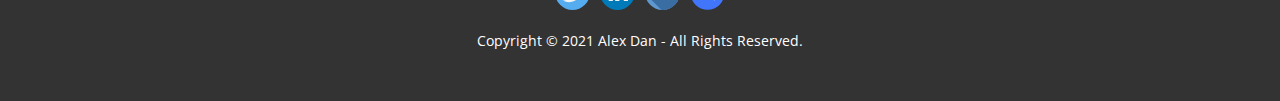
<file: Alex-Dan---Gallery.html>
<!DOCTYPE html>
<html style="font-size: 16px;" lang="en">
  <head>
    <meta name="viewport" content="width=device-width, initial-scale=1.0">
    <meta charset="utf-8">
    <meta name="keywords" content="ALEX DAN, GALLERY">
    <meta name="description" content="">
    <meta name="page_type" content="np-template-header-footer-from-plugin">
    <title>Alex Dan - Gallery</title>
    <link rel="stylesheet" href="nicepage.css" media="screen">
<link rel="stylesheet" href="Alex-Dan---Gallery.css" media="screen">
    <script class="u-script" type="text/javascript" src="jquery.js" defer=""></script>
    <script class="u-script" type="text/javascript" src="nicepage.js" defer=""></script>
    <meta name="generator" content="Nicepage 3.28.0, nicepage.com">
    <link rel="icon" href="images/favicon1.png">
    <link id="u-theme-google-font" rel="stylesheet" href="https://fonts.googleapis.com/css?family=Roboto:100,100i,300,300i,400,400i,500,500i,700,700i,900,900i|Open+Sans:300,300i,400,400i,600,600i,700,700i,800,800i">
    <link id="u-page-google-font" rel="stylesheet" href="https://fonts.googleapis.com/css?family=Oswald:200,300,400,500,600,700">
    
    
    
    <script type="application/ld+json">{
		"@context": "http://schema.org",
		"@type": "Organization",
		"name": "Alex Dan - graphic design",
		"sameAs": [
				"https://twitter.com/alexdan26263",
				"https://www.linkedin.com/in/dan-alex-ba778b223/",
				"mailto:alexdan262633@gmail.com",
				"https://www.behance.net/alexdan26263"
		]
}</script>
    <meta name="theme-color" content="#7f93d0">
    <meta name="twitter:site" content="@">
    <meta name="twitter:card" content="summary_large_image">
    <meta name="twitter:title" content="Alex Dan - Gallery">
    <meta name="twitter:description" content="Alex Dan - graphic design">
    <meta property="og:title" content="Alex Dan - Gallery">
    <meta property="og:description" content="">
    <meta property="og:type" content="website">
  </head>
  <body class="u-body"><header class="u-clearfix u-header u-header" id="sec-d471"><div class="u-clearfix u-sheet u-sheet-1">
        <nav class="u-menu u-menu-dropdown u-offcanvas u-menu-1">
          <div class="menu-collapse" style="font-size: 1rem; letter-spacing: 0px; font-weight: 700; text-transform: uppercase;">
            <a class="u-button-style u-custom-active-border-color u-custom-border u-custom-border-color u-custom-borders u-custom-hover-border-color u-custom-left-right-menu-spacing u-custom-padding-bottom u-custom-text-color u-custom-text-hover-color u-custom-top-bottom-menu-spacing u-nav-link u-text-active-palette-1-base u-text-hover-palette-2-base" href="#">
              <svg><use xmlns:xlink="http://www.w3.org/1999/xlink" xlink:href="#menu-hamburger"></use></svg>
              <svg version="1.1" xmlns="http://www.w3.org/2000/svg" xmlns:xlink="http://www.w3.org/1999/xlink"><defs><symbol id="menu-hamburger" viewBox="0 0 16 16" style="width: 16px; height: 16px;"><rect y="1" width="16" height="2"></rect><rect y="7" width="16" height="2"></rect><rect y="13" width="16" height="2"></rect>
</symbol>
</defs></svg>
            </a>
          </div>
          <div class="u-custom-menu u-nav-container">
            <ul class="u-nav u-spacing-30 u-unstyled u-nav-1"><li class="u-nav-item"><a class="u-border-2 u-border-active-palette-1-base u-border-hover-palette-1-base u-border-no-left u-border-no-right u-border-no-top u-button-style u-nav-link u-text-active-palette-1-base u-text-grey-90 u-text-hover-grey-90" href="Alex-Dan---Home.html" style="padding: 10px 0px;">Home</a>
</li><li class="u-nav-item"><a class="u-border-2 u-border-active-palette-1-base u-border-hover-palette-1-base u-border-no-left u-border-no-right u-border-no-top u-button-style u-nav-link u-text-active-palette-1-base u-text-grey-90 u-text-hover-grey-90" href="Alex-Dan---Contact.html" style="padding: 10px 0px;">Contact</a>
</li><li class="u-nav-item"><a class="u-border-2 u-border-active-palette-1-base u-border-hover-palette-1-base u-border-no-left u-border-no-right u-border-no-top u-button-style u-nav-link u-text-active-palette-1-base u-text-grey-90 u-text-hover-grey-90" href="Alex-Dan---Gallery.html" style="padding: 10px 0px;">Gallery</a>
</li></ul>
          </div>
          <div class="u-custom-menu u-nav-container-collapse">
            <div class="u-black u-container-style u-inner-container-layout u-opacity u-opacity-95 u-sidenav">
              <div class="u-inner-container-layout u-sidenav-overflow">
                <div class="u-menu-close"></div>
                <ul class="u-align-center u-nav u-popupmenu-items u-unstyled u-nav-2"><li class="u-nav-item"><a class="u-button-style u-nav-link" href="Alex-Dan---Home.html" style="padding: 10px 0px;">Home</a>
</li><li class="u-nav-item"><a class="u-button-style u-nav-link" href="Alex-Dan---Contact.html" style="padding: 10px 0px;">Contact</a>
</li><li class="u-nav-item"><a class="u-button-style u-nav-link" href="Alex-Dan---Gallery.html" style="padding: 10px 0px;">Gallery</a>
</li></ul>
              </div>
            </div>
            <div class="u-black u-menu-overlay u-opacity u-opacity-70"></div>
          </div>
        </nav>
        <h1 class="u-align-left u-custom-font u-font-oswald u-text u-text-black u-text-1">ALEX DAN</h1>
      </div></header>
    <section class="u-clearfix u-section-1" id="sec-c1e0">
      <div class="u-clearfix u-sheet u-sheet-1">
        <h1 class="u-align-center u-custom-font u-font-oswald u-text u-text-1">GALLERY</h1>
        <div class="u-expanded-width u-list u-list-1">
          <div class="u-repeater u-repeater-1">
            <div class="u-container-style u-list-item u-repeater-item">
              <div class="u-container-layout u-similar-container u-valign-bottom u-container-layout-1">
                <img alt="" class="u-expanded-width u-image u-image-default u-image-1" data-image-width="1600" data-image-height="900" src="images/cool.png">
                <h3 class="u-align-center u-custom-font u-font-oswald u-text u-text-default u-text-2">24k Gold</h3>
                <h5 class="u-align-center u-custom-font u-text u-text-custom-color-2 u-text-font u-text-3">Pawn Shop Logo</h5>
                <a href="https://www.behance.net/gallery/129471501/24k-Gold-pawn-shop" class="u-border-none u-btn u-button-style u-custom-color-2 u-hover-custom-color-4 u-btn-1" target="_blank">VIEW PROJECT<br>
                </a>
              </div>
            </div>
            <div class="u-align-center u-container-style u-list-item u-repeater-item">
              <div class="u-container-layout u-similar-container u-valign-bottom u-container-layout-2">
                <img alt="" class="u-expanded-width u-image u-image-default u-image-2" data-image-width="1600" data-image-height="900" src="images/numarulchestie.png">
                <h3 class="u-align-center u-custom-font u-font-oswald u-text u-text-default u-text-4">Chocs Ahoy</h3>
                <h5 class="u-align-center u-custom-font u-text u-text-custom-color-2 u-text-font u-text-5">Chocolate Company Brand Identity</h5>
                <a href="https://www.behance.net/gallery/120019619/Chocs-Ahoy-Chocolate-Company-Concept" class="u-border-none u-btn u-button-style u-custom-color-2 u-hover-custom-color-4 u-btn-2" target="_blank">VIEW PROJECT</a>
              </div>
            </div>
            <div class="u-align-center u-container-style u-list-item u-repeater-item">
              <div class="u-container-layout u-similar-container u-valign-bottom u-container-layout-3">
                <img alt="" class="u-expanded-width u-image u-image-default u-image-3" data-image-width="1600" data-image-height="900" src="images/logofoliomic.jpg">
                <h3 class="u-align-center u-custom-font u-font-oswald u-text u-text-default u-text-6">Logofolio</h3>
                <h5 class="u-align-center u-custom-font u-text u-text-custom-color-2 u-text-font u-text-7">Various Logos I Made</h5>
                <a href="https://www.behance.net/gallery/129474841/LOGOFOLIO-Alex-Dan" class="u-border-none u-btn u-button-style u-custom-color-2 u-hover-custom-color-4 u-btn-3" target="_blank"> VIEW PROJECT</a>
              </div>
            </div>
            <div class="u-align-center u-container-style u-list-item u-repeater-item">
              <div class="u-container-layout u-similar-container u-valign-bottom u-container-layout-4">
                <img alt="" class="u-expanded-width u-image u-image-default u-image-4" data-image-width="1600" data-image-height="899" src="images/igpos.png">
                <h3 class="u-align-center u-custom-font u-font-oswald u-text u-text-default u-text-8">Instagram Posts</h3>
                <h5 class="u-align-center u-custom-font u-text u-text-custom-color-2 u-text-font u-text-9">Various Instagram Posts I Made</h5>
                <a href="https://www.behance.net/gallery/120021109/Instagram-Posts" class="u-border-none u-btn u-button-style u-custom-color-2 u-hover-custom-color-4 u-btn-4" target="_blank"> VIEW PROJECT</a>
              </div>
            </div>
          </div>
        </div>
      </div>
    </section>
    <section class="u-clearfix u-image u-shading u-section-2" src="" data-image-width="1760" data-image-height="660" id="sec-9b44">
      <div class="u-clearfix u-sheet u-valign-middle u-sheet-1">
        <div class="u-clearfix u-layout-wrap u-layout-wrap-1">
          <div class="u-layout">
            <div class="u-layout-row">
              <div class="u-align-center-sm u-align-center-xs u-align-left-lg u-align-left-md u-align-left-xl u-container-style u-layout-cell u-left-cell u-size-45 u-layout-cell-1">
                <div class="u-container-layout u-valign-middle u-container-layout-1">
                  <h2 class="u-custom-font u-font-oswald u-text u-text-default u-text-1">PORTFOLIO</h2>
                  <p class="u-text u-text-2">Coming soon.</p>
                </div>
              </div>
              <div class="u-align-center u-container-style u-layout-cell u-right-cell u-size-15 u-layout-cell-2">
                <div class="u-container-layout u-valign-middle u-container-layout-2">
                  <a href="###" class="u-border-none u-btn u-button-style u-custom-color-2 u-btn-1">Coming soon</a>
                </div>
              </div>
            </div>
          </div>
        </div>
      </div>
    </section>
    
    
    <footer class="u-align-center u-clearfix u-footer u-grey-80 u-footer" id="sec-b163"><div class="u-clearfix u-sheet u-sheet-1">
        <div class="u-social-icons u-spacing-10 u-social-icons-1">
          <a class="u-social-url" title="twitter" target="_blank" href="https://twitter.com/alexdan26263"><span class="u-icon u-social-facebook u-social-icon u-icon-1"><svg class="u-svg-link" preserveAspectRatio="xMidYMin slice" viewBox="0 0 112.197 112.197" style=""><use xmlns:xlink="http://www.w3.org/1999/xlink" xlink:href="#svg-38ad"></use></svg><svg class="u-svg-content" viewBox="0 0 112.197 112.197" x="0px" y="0px" id="svg-38ad" style="enable-background:new 0 0 112.197 112.197;"><g><circle style="fill:#55ACEE;" cx="56.099" cy="56.098" r="56.098"></circle><g><path style="fill:#F1F2F2;" d="M90.461,40.316c-2.404,1.066-4.99,1.787-7.702,2.109c2.769-1.659,4.894-4.284,5.897-7.417    c-2.591,1.537-5.462,2.652-8.515,3.253c-2.446-2.605-5.931-4.233-9.79-4.233c-7.404,0-13.409,6.005-13.409,13.409    c0,1.051,0.119,2.074,0.349,3.056c-11.144-0.559-21.025-5.897-27.639-14.012c-1.154,1.98-1.816,4.285-1.816,6.742    c0,4.651,2.369,8.757,5.965,11.161c-2.197-0.069-4.266-0.672-6.073-1.679c-0.001,0.057-0.001,0.114-0.001,0.17    c0,6.497,4.624,11.916,10.757,13.147c-1.124,0.308-2.311,0.471-3.532,0.471c-0.866,0-1.705-0.083-2.523-0.239    c1.706,5.326,6.657,9.203,12.526,9.312c-4.59,3.597-10.371,5.74-16.655,5.74c-1.08,0-2.15-0.063-3.197-0.188    c5.931,3.806,12.981,6.025,20.553,6.025c24.664,0,38.152-20.432,38.152-38.153c0-0.581-0.013-1.16-0.039-1.734    C86.391,45.366,88.664,43.005,90.461,40.316L90.461,40.316z"></path>
</g>
</g></svg></span>
          </a>
          <a class="u-social-url" title="linkedin" target="_blank" href="https://www.linkedin.com/in/dan-alex-ba778b223/"><span class="u-icon u-social-icon u-social-twitter u-icon-2"><svg class="u-svg-link" preserveAspectRatio="xMidYMin slice" viewBox="0 0 112.196 112.196" style=""><use xmlns:xlink="http://www.w3.org/1999/xlink" xlink:href="#svg-9666"></use></svg><svg class="u-svg-content" viewBox="0 0 112.196 112.196" x="0px" y="0px" id="svg-9666" style="enable-background:new 0 0 112.196 112.196;"><g><circle style="fill:#007AB9;" cx="56.098" cy="56.097" r="56.098"></circle><g><path style="fill:#F1F2F2;" d="M89.616,60.611v23.128H76.207V62.161c0-5.418-1.936-9.118-6.791-9.118    c-3.705,0-5.906,2.491-6.878,4.903c-0.353,0.862-0.444,2.059-0.444,3.268v22.524H48.684c0,0,0.18-36.546,0-40.329h13.411v5.715    c-0.027,0.045-0.065,0.089-0.089,0.132h0.089v-0.132c1.782-2.742,4.96-6.662,12.085-6.662    C83.002,42.462,89.616,48.226,89.616,60.611L89.616,60.611z M34.656,23.969c-4.587,0-7.588,3.011-7.588,6.967    c0,3.872,2.914,6.97,7.412,6.97h0.087c4.677,0,7.585-3.098,7.585-6.97C42.063,26.98,39.244,23.969,34.656,23.969L34.656,23.969z     M27.865,83.739H41.27V43.409H27.865V83.739z"></path>
</g>
</g></svg></span>
          </a>
          <a class="u-social-url" title="mail" target="_blank" href="mailto:alexdan262633@gmail.com"><span class="u-icon u-social-icon u-social-instagram u-icon-3"><svg class="u-svg-link" preserveAspectRatio="xMidYMin slice" viewBox="0 0 512 512" style=""><use xmlns:xlink="http://www.w3.org/1999/xlink" xlink:href="#svg-c873"></use></svg><svg class="u-svg-content" viewBox="0 0 512 512" x="0px" y="0px" id="svg-c873" style="enable-background:new 0 0 512 512;"><circle style="fill:#5F98D1;" cx="256" cy="256" r="256"></circle><path style="fill:#3A6DA1;" d="M415.813,147.466H95.558l116.019,120.806l33.48,33.9c-18.216-4.164-19.343-6.759-27.415-13.349  c-4.234-3.457-12.414-12.852-24.838-25.54C154.023,223.682,88.217,156.484,88.217,156.484v198.822l8.265,8.265l-0.925,0.963  L242.68,511.657c4.412,0.226,8.852,0.343,13.32,0.343c141.385,0,256-114.615,256-256c0-4.246-0.11-8.466-0.313-12.661  L415.813,147.466z"></path><g><polygon style="fill:#FFFFFF;" points="88.217,156.484 88.217,355.306 185.175,255.493  "></polygon><polygon style="fill:#FFFFFF;" points="423.783,156.484 423.783,355.306 327.307,255.895  "></polygon><path style="fill:#FFFFFF;" d="M95.558,147.466h320.255L289.948,278.524c-8.958,9.327-21.331,14.599-34.262,14.599   s-25.304-5.272-34.262-14.599L95.558,147.466z"></path><path style="fill:#FFFFFF;" d="M297.209,285.496c-10.799,11.244-25.933,17.694-41.523,17.694c-15.589,0-30.724-6.448-41.522-17.693   l-21.349-22.23L95.558,364.534h320.255l-97.256-101.267L297.209,285.496z"></path>
</g></svg></span>
          </a>
          <a class="u-social-url" target="_blank" title="Behance" href="https://www.behance.net/alexdan26263"><span class="u-icon u-social-behance u-social-icon u-icon-4"><svg class="u-svg-link" preserveAspectRatio="xMidYMin slice" viewBox="0 0 112 112" style=""><use xmlns:xlink="http://www.w3.org/1999/xlink" xlink:href="#svg-8286"></use></svg><svg class="u-svg-content" viewBox="0 0 112 112" x="0" y="0" id="svg-8286"><circle fill="currentColor" cx="56.1" cy="56.1" r="55"></circle><rect x="68.5" y="35.7" fill="#FFFFFF" width="19.2" height="5.8"></rect><path fill="#FFFFFF" d="M50.1,54.1c0,0,7.1-0.5,7.1-8.8S51.4,32.9,44,32.9H19.7v46.7H44c0,0,14.8,0.5,14.8-13.8
	C58.8,65.8,59.4,54.2,50.1,54.1z M30.4,41.2H44c0,0,3.3,0,3.3,4.8s-2,5.5-4.2,5.5H30.4V41.2z M43.3,71.2h-13V58.7H44c0,0,5,0,5,6.4
	C48.9,70.6,45.2,71.2,43.3,71.2z"></path><path fill="#FFFFFF" d="M78.5,44.8c-17.9,0-17.9,17.8-17.9,17.9c0,0-1.2,17.8,17.8,17.8c0,0,16,1,16-12.4h-8.1c0,0,0.2,5-7.5,5
	c0,0-8.1,0.6-8.1-8h24.2C94.8,65.1,97.4,44.8,78.5,44.8z M70.6,58.7c0,0,1-7.2,8.1-7.2c7.1,0,7.1,7.2,7.2,7.2H70.6z"></path></svg></span>
          </a>
        </div>
        <p class="u-small-text u-text u-text-variant u-text-1"> Copyright © 2021 Alex Dan - All Rights Reserved.</p>
      </div></footer><span style="height: 64px; width: 64px; margin-left: 0px; margin-right: auto; margin-top: 0px; background-image: none; right: 20px; bottom: 20px" class="u-back-to-top u-custom-color-2 u-icon u-icon-circle u-opacity u-opacity-85 u-spacing-15" data-href="#">
        <svg class="u-svg-link" preserveAspectRatio="xMidYMin slice" viewBox="0 0 551.13 551.13"><use xmlns:xlink="http://www.w3.org/1999/xlink" xlink:href="#svg-1d98"></use></svg>
        <svg class="u-svg-content" enable-background="new 0 0 551.13 551.13" viewBox="0 0 551.13 551.13" xmlns="http://www.w3.org/2000/svg" id="svg-1d98" data-color="rgb(255, 255, 255)"><path d="m275.565 189.451 223.897 223.897h51.668l-275.565-275.565-275.565 275.565h51.668z"></path></svg>
    </span>
  </body>
</html>
</file>
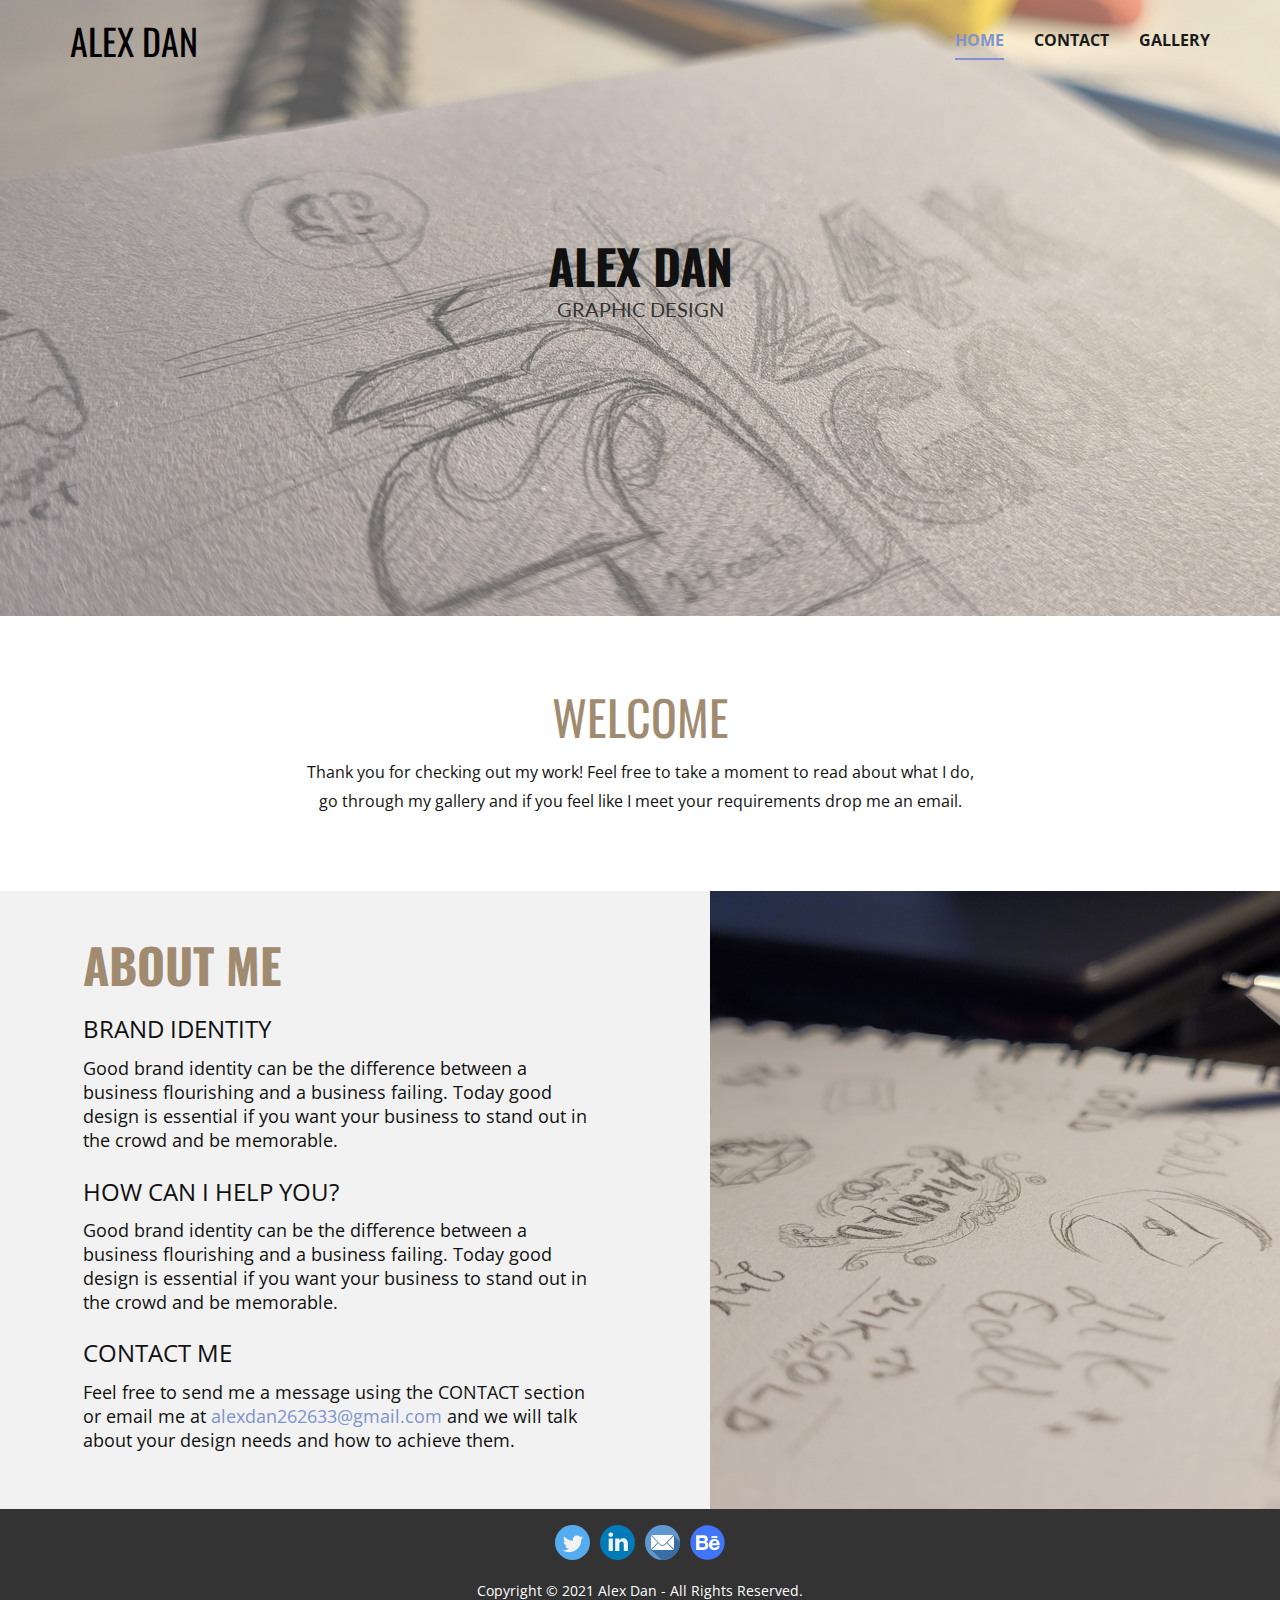
<file: Alex-Dan---Home.html>
<!DOCTYPE html>
<html style="font-size: 16px;" lang="en">
  <head>
    <meta name="viewport" content="width=device-width, initial-scale=1.0">
    <meta charset="utf-8">
    <meta name="keywords" content="Sign up and get fresh loot for popular games plus more, Our Story, Innovation in the gameindustry, Sign up and get fresh loot for popular games plus more, Game Gadgets, Download games and play free games every month.">
    <meta name="description" content="">
    <meta name="page_type" content="np-template-header-footer-from-plugin">
    <title>Alex Dan - Home</title>
    <link rel="stylesheet" href="nicepage.css" media="screen">
<link rel="stylesheet" href="Alex-Dan---Home.css" media="screen">
    <script class="u-script" type="text/javascript" src="jquery.js" defer=""></script>
    <script class="u-script" type="text/javascript" src="nicepage.js" defer=""></script>
    <meta name="generator" content="Nicepage 3.28.0, nicepage.com">
    <link rel="icon" href="images/favicon1.png">
    <link id="u-theme-google-font" rel="stylesheet" href="https://fonts.googleapis.com/css?family=Roboto:100,100i,300,300i,400,400i,500,500i,700,700i,900,900i|Open+Sans:300,300i,400,400i,600,600i,700,700i,800,800i">
    <link id="u-page-google-font" rel="stylesheet" href="https://fonts.googleapis.com/css?family=Oswald:200,300,400,500,600,700|Lato:100,100i,300,300i,400,400i,700,700i,900,900i">
    
    
    
    
    <script type="application/ld+json">{
		"@context": "http://schema.org",
		"@type": "Organization",
		"name": "Alex Dan - graphic design",
		"sameAs": [
				"https://twitter.com/alexdan26263",
				"https://www.linkedin.com/in/dan-alex-ba778b223/",
				"mailto:alexdan262633@gmail.com",
				"https://www.behance.net/alexdan26263"
		]
}</script>
    <meta name="theme-color" content="#7f93d0">
    <meta name="twitter:site" content="@">
    <meta name="twitter:card" content="summary_large_image">
    <meta name="twitter:title" content="Alex Dan - Home">
    <meta name="twitter:description" content="Alex Dan - graphic design">
    <meta property="og:title" content="Alex Dan - Home">
    <meta property="og:description" content="">
    <meta property="og:type" content="website">
  </head>
  <body class="u-body u-overlap"><header class="u-clearfix u-header u-header" id="sec-d471"><div class="u-clearfix u-sheet u-sheet-1">
        <nav class="u-menu u-menu-dropdown u-offcanvas u-menu-1">
          <div class="menu-collapse" style="font-size: 1rem; letter-spacing: 0px; font-weight: 700; text-transform: uppercase;">
            <a class="u-button-style u-custom-active-border-color u-custom-border u-custom-border-color u-custom-borders u-custom-hover-border-color u-custom-left-right-menu-spacing u-custom-padding-bottom u-custom-text-color u-custom-text-hover-color u-custom-top-bottom-menu-spacing u-nav-link u-text-active-palette-1-base u-text-hover-palette-2-base" href="#">
              <svg><use xmlns:xlink="http://www.w3.org/1999/xlink" xlink:href="#menu-hamburger"></use></svg>
              <svg version="1.1" xmlns="http://www.w3.org/2000/svg" xmlns:xlink="http://www.w3.org/1999/xlink"><defs><symbol id="menu-hamburger" viewBox="0 0 16 16" style="width: 16px; height: 16px;"><rect y="1" width="16" height="2"></rect><rect y="7" width="16" height="2"></rect><rect y="13" width="16" height="2"></rect>
</symbol>
</defs></svg>
            </a>
          </div>
          <div class="u-custom-menu u-nav-container">
            <ul class="u-nav u-spacing-30 u-unstyled u-nav-1"><li class="u-nav-item"><a class="u-border-2 u-border-active-palette-1-base u-border-hover-palette-1-base u-border-no-left u-border-no-right u-border-no-top u-button-style u-nav-link u-text-active-palette-1-base u-text-grey-90 u-text-hover-grey-90" href="Alex-Dan---Home.html" style="padding: 10px 0px;">Home</a>
</li><li class="u-nav-item"><a class="u-border-2 u-border-active-palette-1-base u-border-hover-palette-1-base u-border-no-left u-border-no-right u-border-no-top u-button-style u-nav-link u-text-active-palette-1-base u-text-grey-90 u-text-hover-grey-90" href="Alex-Dan---Contact.html" style="padding: 10px 0px;">Contact</a>
</li><li class="u-nav-item"><a class="u-border-2 u-border-active-palette-1-base u-border-hover-palette-1-base u-border-no-left u-border-no-right u-border-no-top u-button-style u-nav-link u-text-active-palette-1-base u-text-grey-90 u-text-hover-grey-90" href="Alex-Dan---Gallery.html" style="padding: 10px 0px;">Gallery</a>
</li></ul>
          </div>
          <div class="u-custom-menu u-nav-container-collapse">
            <div class="u-black u-container-style u-inner-container-layout u-opacity u-opacity-95 u-sidenav">
              <div class="u-inner-container-layout u-sidenav-overflow">
                <div class="u-menu-close"></div>
                <ul class="u-align-center u-nav u-popupmenu-items u-unstyled u-nav-2"><li class="u-nav-item"><a class="u-button-style u-nav-link" href="Alex-Dan---Home.html" style="padding: 10px 0px;">Home</a>
</li><li class="u-nav-item"><a class="u-button-style u-nav-link" href="Alex-Dan---Contact.html" style="padding: 10px 0px;">Contact</a>
</li><li class="u-nav-item"><a class="u-button-style u-nav-link" href="Alex-Dan---Gallery.html" style="padding: 10px 0px;">Gallery</a>
</li></ul>
              </div>
            </div>
            <div class="u-black u-menu-overlay u-opacity u-opacity-70"></div>
          </div>
        </nav>
        <h1 class="u-align-left u-custom-font u-font-oswald u-text u-text-black u-text-1">ALEX DAN</h1>
      </div></header>
    <section class="u-align-center u-clearfix u-image u-section-1" id="carousel_bad5" data-image-width="1600" data-image-height="900">
      <div class="u-clearfix u-sheet u-sheet-1">
        <h1 class="u-custom-font u-font-oswald u-text u-text-1">ALEX DAN</h1>
        <p class="u-custom-font u-font-lato u-text u-text-grey-80 u-text-2">GRAPHIC DESIGN</p>
      </div>
    </section>
    <section class="u-align-center u-clearfix u-section-2" id="sec-2d4b">
      <div class="u-clearfix u-sheet u-valign-middle u-sheet-1">
        <h1 class="u-custom-font u-font-oswald u-text u-text-custom-color-2 u-text-default u-text-1">WELCOME</h1>
        <p class="u-text u-text-2"> Thank you for checking out my work! Feel free to take a moment to 
read about what I do, go through my gallery and if you feel like I meet 
your requirements drop me an email.</p>
      </div>
    </section>
    <section class="u-clearfix u-grey-5 u-section-3" id="sec-bcc5">
      <div class="u-clearfix u-expanded-width u-gutter-10 u-layout-wrap u-layout-wrap-1">
        <div class="u-layout" style="">
          <div class="u-layout-row" style="">
            <div class="u-container-style u-layout-cell u-left-cell u-size-33 u-size-xs-60 u-layout-cell-1" src="">
              <div class="u-container-layout u-container-layout-1">
                <h1 class="u-custom-font u-font-oswald u-text u-text-custom-color-2 u-text-1">ABOUT ME</h1>
                <p class="u-text u-text-2">
                  <span style="font-weight: 400;">BRAND IDENTITY</span>
                  <br>
                </p>
                <p class="u-text u-text-3">
                  <span style="font-weight: 400; font-size: 1.125rem;">Good brand identity can be the difference between a business flourishing and a business failing. Today good design is essential if you want your business to stand out in the crowd and be memorable.</span>
                  <br>
                </p>
                <p class="u-text u-text-4">
                  <span style="font-weight: 400;">HOW CAN I HELP YOU?</span>
                  <br>
                </p>
                <p class="u-text u-text-5">
                  <span style="font-weight: 400; font-size: 1.125rem;">Good brand identity can be the difference between a business flourishing and a business failing. Today good design is essential if you want your business to stand out in the crowd and be memorable.</span>
                  <br>
                </p>
                <p class="u-text u-text-6">
                  <span style="font-weight: 400;">CONTACT ME</span>
                  <br>
                </p>
                <p class="u-text u-text-7">
                  <span style="font-weight: 400; font-size: 1.125rem;"></span>
                  <span style="font-size: 1.125rem;">Feel free to send me a message using the CONTACT section or email me at <a class="c1-2u c1-2v c1-2x c1-2y c1-2z c1-36 c1-38 c1-3u c1-3v c1-3w c1-8h c1-af c1-b u-active-none u-border-none u-btn u-button-style u-hover-none u-none u-text-palette-1-base x-el x-el-a u-btn-1" href="mailto:alexdan262633@gmail.com" target="_blank">alexdan262633@gmail.com</a> and we will talk about your design needs and how to achieve them.
                  </span>
                  <br>
                </p>
              </div>
            </div>
            <div class="u-align-center u-container-style u-image u-layout-cell u-right-cell u-size-27 u-size-xs-60 u-image-1" src="" data-image-width="4032" data-image-height="2268">
              <div class="u-container-layout u-valign-middle u-container-layout-2" src=""></div>
            </div>
          </div>
        </div>
      </div>
    </section>
    
    
    <footer class="u-align-center u-clearfix u-footer u-grey-80 u-footer" id="sec-b163"><div class="u-clearfix u-sheet u-sheet-1">
        <div class="u-social-icons u-spacing-10 u-social-icons-1">
          <a class="u-social-url" title="twitter" target="_blank" href="https://twitter.com/alexdan26263"><span class="u-icon u-social-facebook u-social-icon u-icon-1"><svg class="u-svg-link" preserveAspectRatio="xMidYMin slice" viewBox="0 0 112.197 112.197" style=""><use xmlns:xlink="http://www.w3.org/1999/xlink" xlink:href="#svg-38ad"></use></svg><svg class="u-svg-content" viewBox="0 0 112.197 112.197" x="0px" y="0px" id="svg-38ad" style="enable-background:new 0 0 112.197 112.197;"><g><circle style="fill:#55ACEE;" cx="56.099" cy="56.098" r="56.098"></circle><g><path style="fill:#F1F2F2;" d="M90.461,40.316c-2.404,1.066-4.99,1.787-7.702,2.109c2.769-1.659,4.894-4.284,5.897-7.417    c-2.591,1.537-5.462,2.652-8.515,3.253c-2.446-2.605-5.931-4.233-9.79-4.233c-7.404,0-13.409,6.005-13.409,13.409    c0,1.051,0.119,2.074,0.349,3.056c-11.144-0.559-21.025-5.897-27.639-14.012c-1.154,1.98-1.816,4.285-1.816,6.742    c0,4.651,2.369,8.757,5.965,11.161c-2.197-0.069-4.266-0.672-6.073-1.679c-0.001,0.057-0.001,0.114-0.001,0.17    c0,6.497,4.624,11.916,10.757,13.147c-1.124,0.308-2.311,0.471-3.532,0.471c-0.866,0-1.705-0.083-2.523-0.239    c1.706,5.326,6.657,9.203,12.526,9.312c-4.59,3.597-10.371,5.74-16.655,5.74c-1.08,0-2.15-0.063-3.197-0.188    c5.931,3.806,12.981,6.025,20.553,6.025c24.664,0,38.152-20.432,38.152-38.153c0-0.581-0.013-1.16-0.039-1.734    C86.391,45.366,88.664,43.005,90.461,40.316L90.461,40.316z"></path>
</g>
</g></svg></span>
          </a>
          <a class="u-social-url" title="linkedin" target="_blank" href="https://www.linkedin.com/in/dan-alex-ba778b223/"><span class="u-icon u-social-icon u-social-twitter u-icon-2"><svg class="u-svg-link" preserveAspectRatio="xMidYMin slice" viewBox="0 0 112.196 112.196" style=""><use xmlns:xlink="http://www.w3.org/1999/xlink" xlink:href="#svg-9666"></use></svg><svg class="u-svg-content" viewBox="0 0 112.196 112.196" x="0px" y="0px" id="svg-9666" style="enable-background:new 0 0 112.196 112.196;"><g><circle style="fill:#007AB9;" cx="56.098" cy="56.097" r="56.098"></circle><g><path style="fill:#F1F2F2;" d="M89.616,60.611v23.128H76.207V62.161c0-5.418-1.936-9.118-6.791-9.118    c-3.705,0-5.906,2.491-6.878,4.903c-0.353,0.862-0.444,2.059-0.444,3.268v22.524H48.684c0,0,0.18-36.546,0-40.329h13.411v5.715    c-0.027,0.045-0.065,0.089-0.089,0.132h0.089v-0.132c1.782-2.742,4.96-6.662,12.085-6.662    C83.002,42.462,89.616,48.226,89.616,60.611L89.616,60.611z M34.656,23.969c-4.587,0-7.588,3.011-7.588,6.967    c0,3.872,2.914,6.97,7.412,6.97h0.087c4.677,0,7.585-3.098,7.585-6.97C42.063,26.98,39.244,23.969,34.656,23.969L34.656,23.969z     M27.865,83.739H41.27V43.409H27.865V83.739z"></path>
</g>
</g></svg></span>
          </a>
          <a class="u-social-url" title="mail" target="_blank" href="mailto:alexdan262633@gmail.com"><span class="u-icon u-social-icon u-social-instagram u-icon-3"><svg class="u-svg-link" preserveAspectRatio="xMidYMin slice" viewBox="0 0 512 512" style=""><use xmlns:xlink="http://www.w3.org/1999/xlink" xlink:href="#svg-c873"></use></svg><svg class="u-svg-content" viewBox="0 0 512 512" x="0px" y="0px" id="svg-c873" style="enable-background:new 0 0 512 512;"><circle style="fill:#5F98D1;" cx="256" cy="256" r="256"></circle><path style="fill:#3A6DA1;" d="M415.813,147.466H95.558l116.019,120.806l33.48,33.9c-18.216-4.164-19.343-6.759-27.415-13.349  c-4.234-3.457-12.414-12.852-24.838-25.54C154.023,223.682,88.217,156.484,88.217,156.484v198.822l8.265,8.265l-0.925,0.963  L242.68,511.657c4.412,0.226,8.852,0.343,13.32,0.343c141.385,0,256-114.615,256-256c0-4.246-0.11-8.466-0.313-12.661  L415.813,147.466z"></path><g><polygon style="fill:#FFFFFF;" points="88.217,156.484 88.217,355.306 185.175,255.493  "></polygon><polygon style="fill:#FFFFFF;" points="423.783,156.484 423.783,355.306 327.307,255.895  "></polygon><path style="fill:#FFFFFF;" d="M95.558,147.466h320.255L289.948,278.524c-8.958,9.327-21.331,14.599-34.262,14.599   s-25.304-5.272-34.262-14.599L95.558,147.466z"></path><path style="fill:#FFFFFF;" d="M297.209,285.496c-10.799,11.244-25.933,17.694-41.523,17.694c-15.589,0-30.724-6.448-41.522-17.693   l-21.349-22.23L95.558,364.534h320.255l-97.256-101.267L297.209,285.496z"></path>
</g></svg></span>
          </a>
          <a class="u-social-url" target="_blank" title="Behance" href="https://www.behance.net/alexdan26263"><span class="u-icon u-social-behance u-social-icon u-icon-4"><svg class="u-svg-link" preserveAspectRatio="xMidYMin slice" viewBox="0 0 112 112" style=""><use xmlns:xlink="http://www.w3.org/1999/xlink" xlink:href="#svg-8286"></use></svg><svg class="u-svg-content" viewBox="0 0 112 112" x="0" y="0" id="svg-8286"><circle fill="currentColor" cx="56.1" cy="56.1" r="55"></circle><rect x="68.5" y="35.7" fill="#FFFFFF" width="19.2" height="5.8"></rect><path fill="#FFFFFF" d="M50.1,54.1c0,0,7.1-0.5,7.1-8.8S51.4,32.9,44,32.9H19.7v46.7H44c0,0,14.8,0.5,14.8-13.8
	C58.8,65.8,59.4,54.2,50.1,54.1z M30.4,41.2H44c0,0,3.3,0,3.3,4.8s-2,5.5-4.2,5.5H30.4V41.2z M43.3,71.2h-13V58.7H44c0,0,5,0,5,6.4
	C48.9,70.6,45.2,71.2,43.3,71.2z"></path><path fill="#FFFFFF" d="M78.5,44.8c-17.9,0-17.9,17.8-17.9,17.9c0,0-1.2,17.8,17.8,17.8c0,0,16,1,16-12.4h-8.1c0,0,0.2,5-7.5,5
	c0,0-8.1,0.6-8.1-8h24.2C94.8,65.1,97.4,44.8,78.5,44.8z M70.6,58.7c0,0,1-7.2,8.1-7.2c7.1,0,7.1,7.2,7.2,7.2H70.6z"></path></svg></span>
          </a>
        </div>
        <p class="u-small-text u-text u-text-variant u-text-1"> Copyright © 2021 Alex Dan - All Rights Reserved.</p>
      </div></footer><span style="height: 64px; width: 64px; margin-left: 0px; margin-right: auto; margin-top: 0px; background-image: none; right: 20px; bottom: 20px" class="u-back-to-top u-custom-color-2 u-icon u-icon-circle u-opacity u-opacity-85 u-spacing-15" data-href="#">
        <svg class="u-svg-link" preserveAspectRatio="xMidYMin slice" viewBox="0 0 551.13 551.13"><use xmlns:xlink="http://www.w3.org/1999/xlink" xlink:href="#svg-1d98"></use></svg>
        <svg class="u-svg-content" enable-background="new 0 0 551.13 551.13" viewBox="0 0 551.13 551.13" xmlns="http://www.w3.org/2000/svg" id="svg-1d98" data-color="rgb(255, 255, 255)"><path d="m275.565 189.451 223.897 223.897h51.668l-275.565-275.565-275.565 275.565h51.668z"></path></svg>
    </span>
  </body>
</html>
</file>
